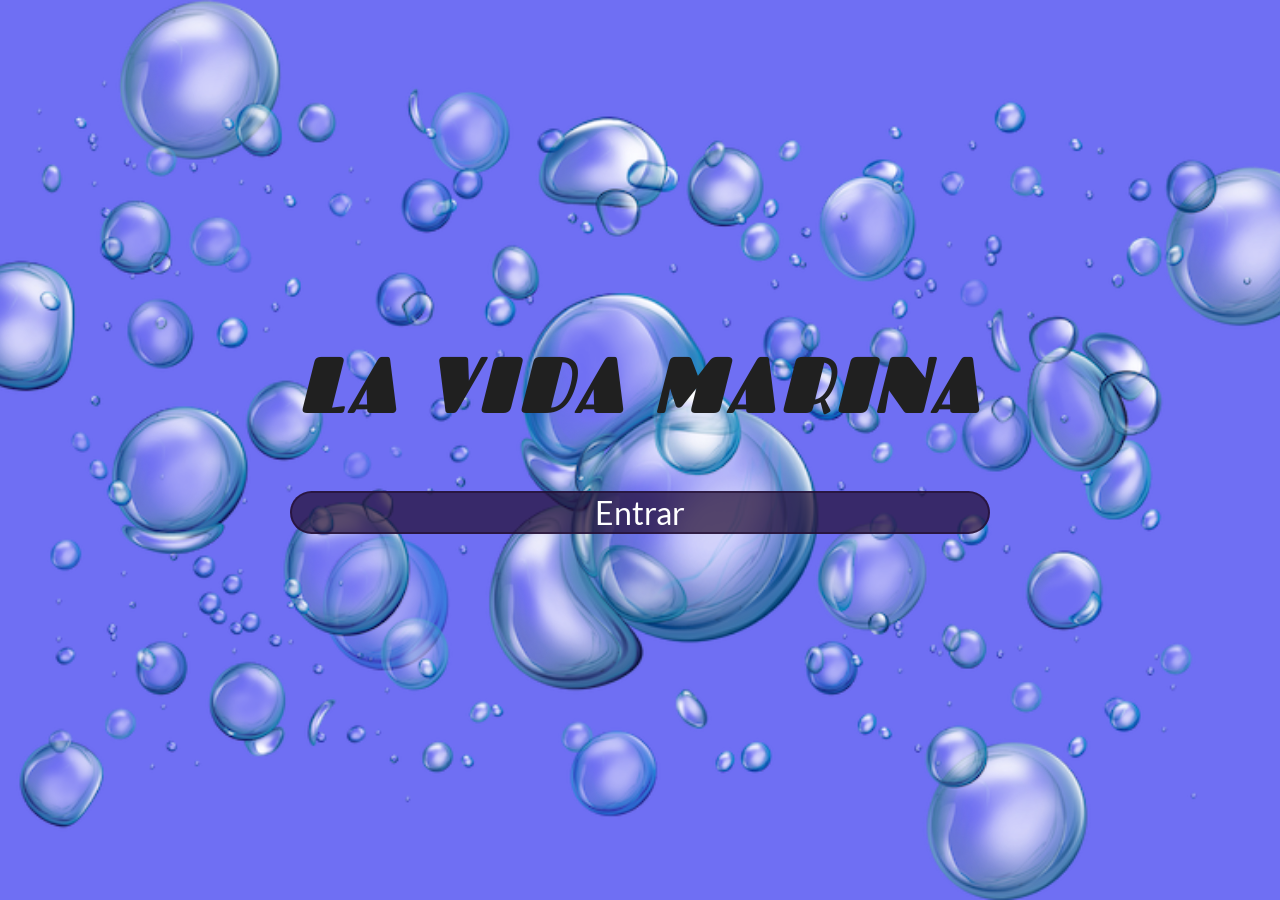
<file: 01.-vida_marina/index.html>
<!DOCTYPE html>
<html lang="en">

<head>
    <meta charset="UTF-8">
    <meta name="viewport" content="width=device-width, initial-scale=1.0">
    <title>VidaMarina</title>
    <!-- CSS -->
    <link rel="stylesheet" href="././css/general.css">
    <link rel="stylesheet" href="././css/index.css">
    <!-- favicon -->
    <link rel="shortcut icon" href="././assets/images/favicon.png" type="image/x-icon">
</head>

<body>
    <div class="container">
        <header class="header-container">LA VIDA MARINA</header>
        <a class="button-container" href="././pages/informacion.html">Entrar</a>
    </div>
</body>

</html>
</file>
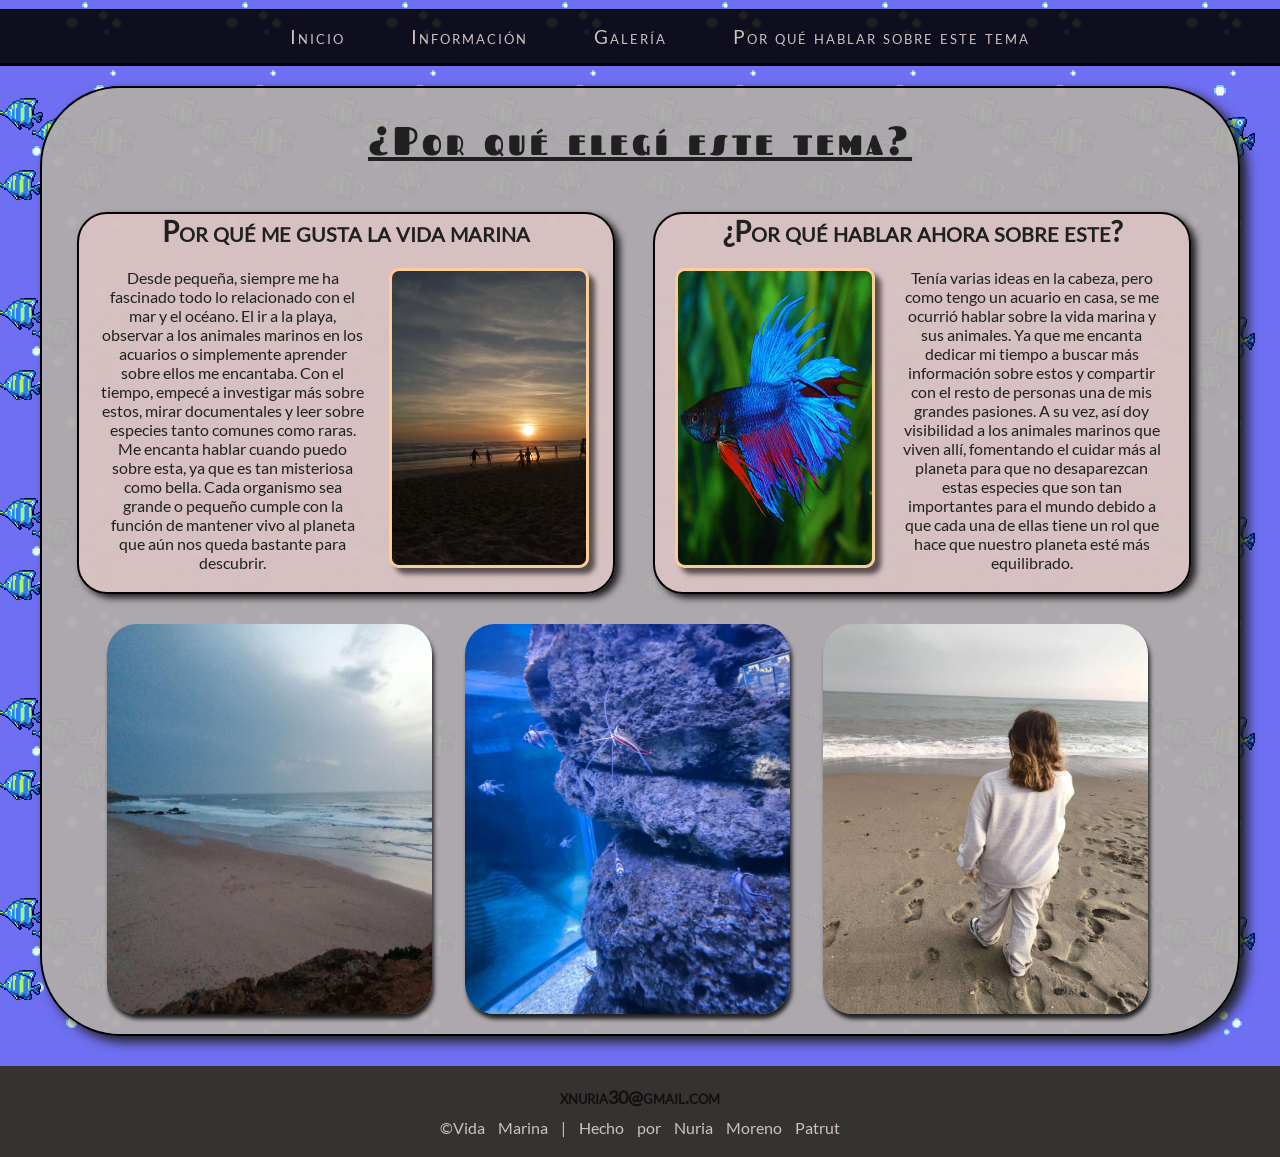
<file: 01.-vida_marina/pages/explicacion-tema.html>
<!DOCTYPE html>
<html lang="en">
  <head>
    <meta charset="UTF-8" />
    <meta name="viewport" content="width=device-width, initial-scale=1.0" />
    <title>VidaMarina</title>
    <!-- CSS -->
    <link rel="stylesheet" href="./../css/general.css" />
    <link rel="stylesheet" href="./../css/explicacion-tema.css" />
    <!-- favicon -->
    <link
      rel="shortcut icon"
      href="./../assets/images/favicon.png"
      type="image/x-icon"
    />
  </head>

  <body>
    <!-- Menu outside the container so it occupies the entire space -->
    <nav class="nav">
      <ul class="nav-menu">
        <li class="nav-item">
          <a class="nav-link" href="./../index.html">Inicio</a>
        </li>
        <li class="nav-item">
          <a class="nav-link" href="./../pages/informacion.html">Información</a>
        </li>
        <li class="nav-item">
          <a class="nav-link" href="./../pages/galeria.html">Galería</a>
        </li>
        <li class="nav-item">
          <a class="nav-link" href="./../pages/explicacion-tema.html"
            >Por qué hablar sobre este tema</a
          >
        </li>
      </ul>
    </nav>
    <!-- Container that holds everything -->
    <div class="principal-container">
      <header class="header">
        <h1 class="header-text">¿Por qué elegí este tema?</h1>
      </header>
      <!-- Main content -->
      <section class="section-text-with-image">
        <!-- FIRST ARTICLE -->
        <article class="articles">
          <h2 class="article-title">Por qué me gusta la vida marina</h2>
          <p class="article-text">
            Desde pequeña, siempre me ha fascinado todo lo relacionado con el
            mar y el océano. El ir a la playa, observar a los animales marinos
            en los acuarios o simplemente aprender sobre ellos me encantaba. Con
            el tiempo, empecé a investigar más sobre estos, mirar documentales y
            leer sobre especies tanto comunes como raras. Me encanta hablar
            cuando puedo sobre esta, ya que es tan misteriosa como bella. Cada
            organismo sea grande o pequeño cumple con la función de mantener
            vivo al planeta que aún nos queda bastante para descubrir.
          </p>
          <a
            target="_blank"
            href="https://www.google.com/maps/place/Praia+do+Guincho/@38.7333897,-9.47502,17z/data=!3m1!4b1!4m6!3m5!1s0xd1ec376ab0a1ff1:0xd29f239944355697!8m2!3d38.7324707!4d-9.4724771!16s%2Fm%2F027m09_?authuser=0&entry=ttu&g_ep=EgoyMDI1MTExNy4wIKXMDSoASAFQAw%3D%3D"
          >
            <img
              class="article-image"
              src="./../assets/images/beach_w_kids.jpg"
              alt="playa-atardecer-niños-jugando-futbol"
            />
          </a>
        </article>
        <!-- SECOND ARTICLE -->
        <article class="articles">
          <h2 class="article-title">¿Por qué hablar ahora sobre este?</h2>
          <img
            class="article-image"
            src="./../assets/images/betta-fish.jpg"
            alt="pez-betta"
          />
          <p class="article-text">
            Tenía varias ideas en la cabeza, pero como tengo un acuario en casa,
            se me ocurrió hablar sobre la vida marina y sus animales. Ya que me
            encanta dedicar mi tiempo a buscar más información sobre estos y
            compartir con el resto de personas una de mis grandes pasiones. A su
            vez, así doy visibilidad a los animales marinos que viven allí,
            fomentando el cuidar más al planeta para que no desaparezcan estas
            especies que son tan importantes para el mundo debido a que cada una
            de ellas tiene un rol que hace que nuestro planeta esté más
            equilibrado.
          </p>
        </article>
        <!-- THIRD ARTICLE -->
        <!-- Different class because its style is different than the other 2 -->
        <article class="third-article">
          <img
            class="third-article-image"
            src="./../assets/images/beach.jpg"
            alt="playa"
          />
          <img
            class="third-article-image"
            src="./../assets/images/marine-animals.jpg"
            alt="animales-pequeños-marinos"
          />
          <img
            class="third-article-image"
            src="./../assets/images/me_at_beach.jpg"
            alt="yo-en-la-playa"
          />
        </article>
      </section>
    </div>
    <!-- END OF THE CONTAINER -->

    <!-- Footer -->
    <footer class="footer">
      <article class="footer-article">
        <a class="footer-link" href="mailto:xnuria30@gmail.com"
          >xnuria30@gmail.com</a
        >
        <p class="footer-text">
          &copy;Vida Marina | Hecho por Nuria Moreno Patrut
        </p>
      </article>
    </footer>
  </body>
</html>
</file>
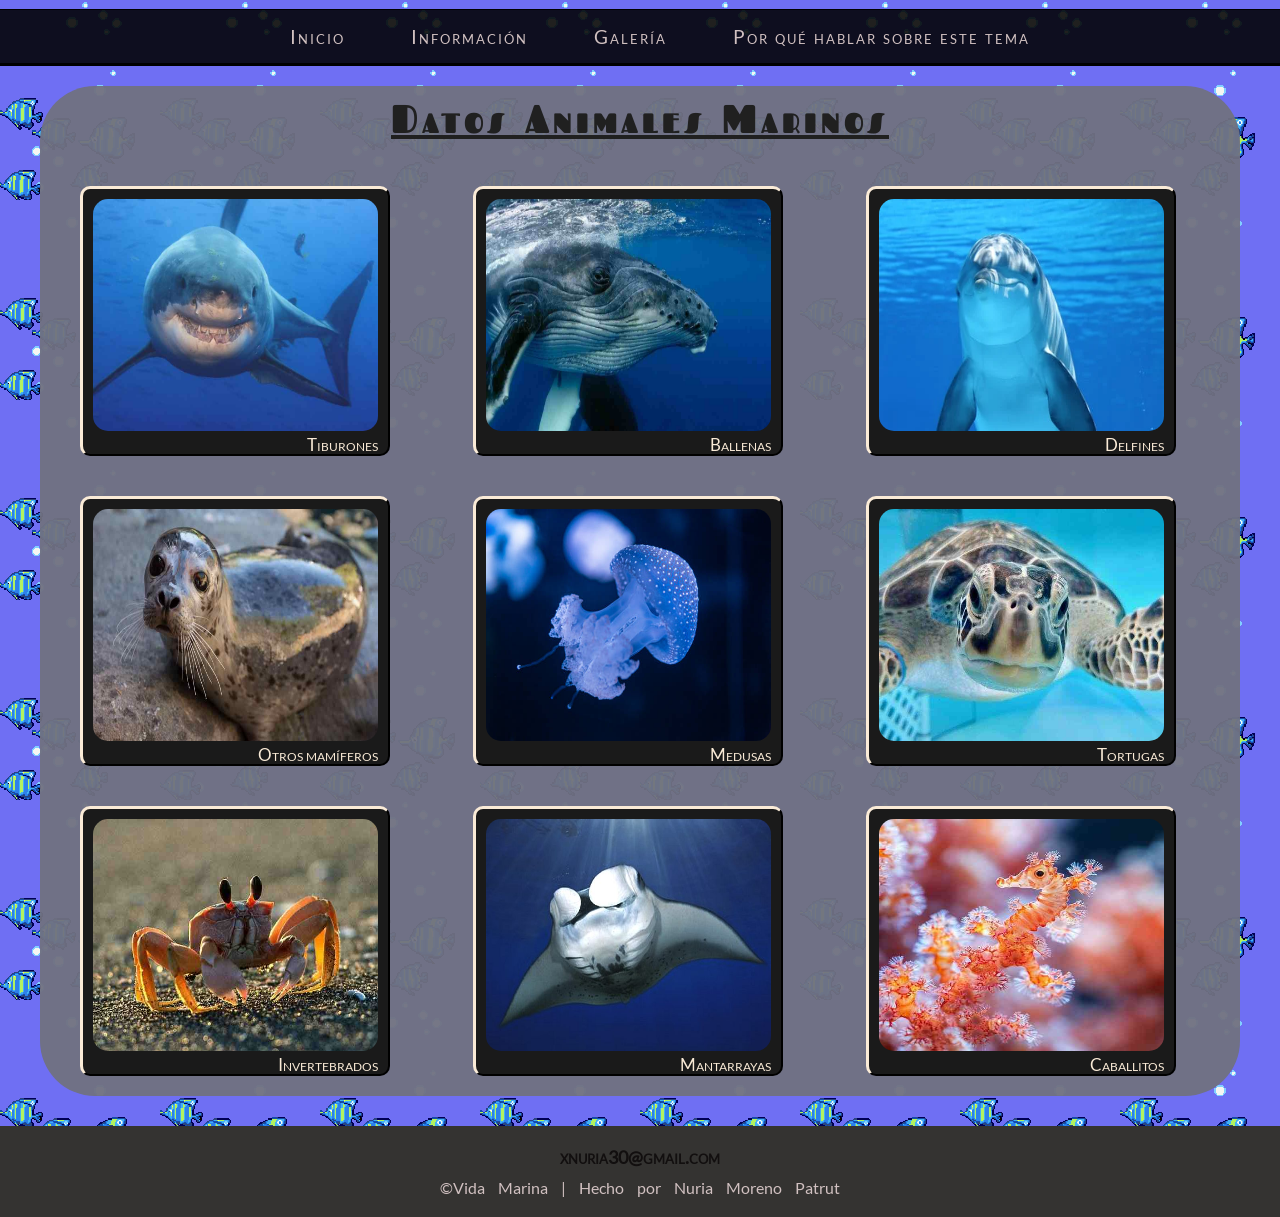
<file: 01.-vida_marina/pages/galeria.html>
<!DOCTYPE html>
<html lang="en">
  <head>
    <meta charset="UTF-8" />
    <meta name="viewport" content="width=device-width, initial-scale=1.0" />
    <title>VidaMarina</title>
    <!-- CSS -->
    <link rel="stylesheet" href="./../css/general.css" />
    <link rel="stylesheet" href="./../css/galeria.css" />
    <!-- favicon -->
    <link
      rel="shortcut icon"
      href="./../assets/images/favicon.png"
      type="image/x-icon"
    />
  </head>

  <body>
    <!-- Menu outside the container so it occupies the entire space -->
    <nav class="nav">
      <ul class="nav-menu">
        <li class="nav-item">
          <a class="nav-link" href="./../index.html">Inicio</a>
        </li>
        <li class="nav-item">
          <a class="nav-link" href="./../pages/informacion.html">Información</a>
        </li>
        <li class="nav-item">
          <a class="nav-link" href="./../pages/galeria.html">Galería</a>
        </li>
        <li class="nav-item">
          <a class="nav-link" href="./../pages/explicacion-tema.html"
            >Por qué hablar sobre este tema</a
          >
        </li>
      </ul>
    </nav>
    <!-- Container that holds everything -->
    <div class="gallery-container">
      <header class="header">
        <h1 class="header-text">Datos Animales Marinos</h1>
      </header>
      <div class="container-text-img">
        <img
          class="image"
          src="./../assets/images/galeria/shark.jpg"
          alt="tiburon"
        />
        <a class="link-img" href="././pages_galeria/tiburones.html"
          >Tiburones</a
        >
      </div>
      <div class="container-text-img">
        <img
          class="image"
          src="./../assets/images/galeria/whale.jpg"
          alt="ballena"
        />
        <a class="link-img" href="./pages_galeria/ballenas.html">Ballenas</a>
      </div>
      <div class="container-text-img">
        <img
          class="image"
          src="./../assets/images/galeria/dolphin.webp"
          alt="delfín"
        />
        <a class="link-img" href="././pages_galeria/delfines.html">Delfines</a>
      </div>
      <div class="container-text-img">
        <img
          class="image"
          src="./../assets/images/galeria/seal.jpg"
          alt="foca"
        />
        <a class="link-img" href="././pages_galeria/otros-mamiferos.html"
          >Otros mamíferos</a
        >
      </div>
      <div class="container-text-img">
        <img
          class="image"
          src="./../assets/images/galeria/jellyfish.jpg"
          alt="medusa"
        />
        <a class="link-img" href="././pages_galeria/medusas.html">Medusas</a>
      </div>
      <div class="container-text-img">
        <img
          class="image"
          src="./../assets/images/galeria/turtle.jpg"
          alt="tortuga"
        />
        <a class="link-img" href="././pages_galeria/tortugas.html">Tortugas</a>
      </div>
      <div class="container-text-img">
        <img
          class="image"
          src="./../assets/images/galeria/crab.jpg"
          alt="invertebrados"
        />
        <a class="link-img" href="././pages_galeria/invertebrados.html"
          >Invertebrados</a
        >
      </div>
      <div class="container-text-img">
        <img
          class="image"
          src="./../assets/images/galeria/manta-ray.jpg"
          alt="manta-raya"
        />
        <a class="link-img" href="././pages_galeria/manta-rayas.html">Mantarrayas</a>
      </div>
      <div class="container-text-img">
        <img
          class="image"
          src="./../assets/images/galeria/seahorse.jpg"
          alt="caballito-de-mar"
        />
        <a class="link-img" href="././pages_galeria/caballitos.html">Caballitos</a>
      </div>
    </div>
    <!-- END OF THE CONTAINER -->

    <!-- Footer -->
    <footer class="footer">
      <article class="footer-article">
        <a class="footer-link" href="mailto:xnuria30@gmail.com"
          >xnuria30@gmail.com</a
        >
        <p class="footer-text">
          &copy;Vida Marina | Hecho por Nuria Moreno Patrut
        </p>
      </article>
    </footer>
  </body>
</html>
</file>
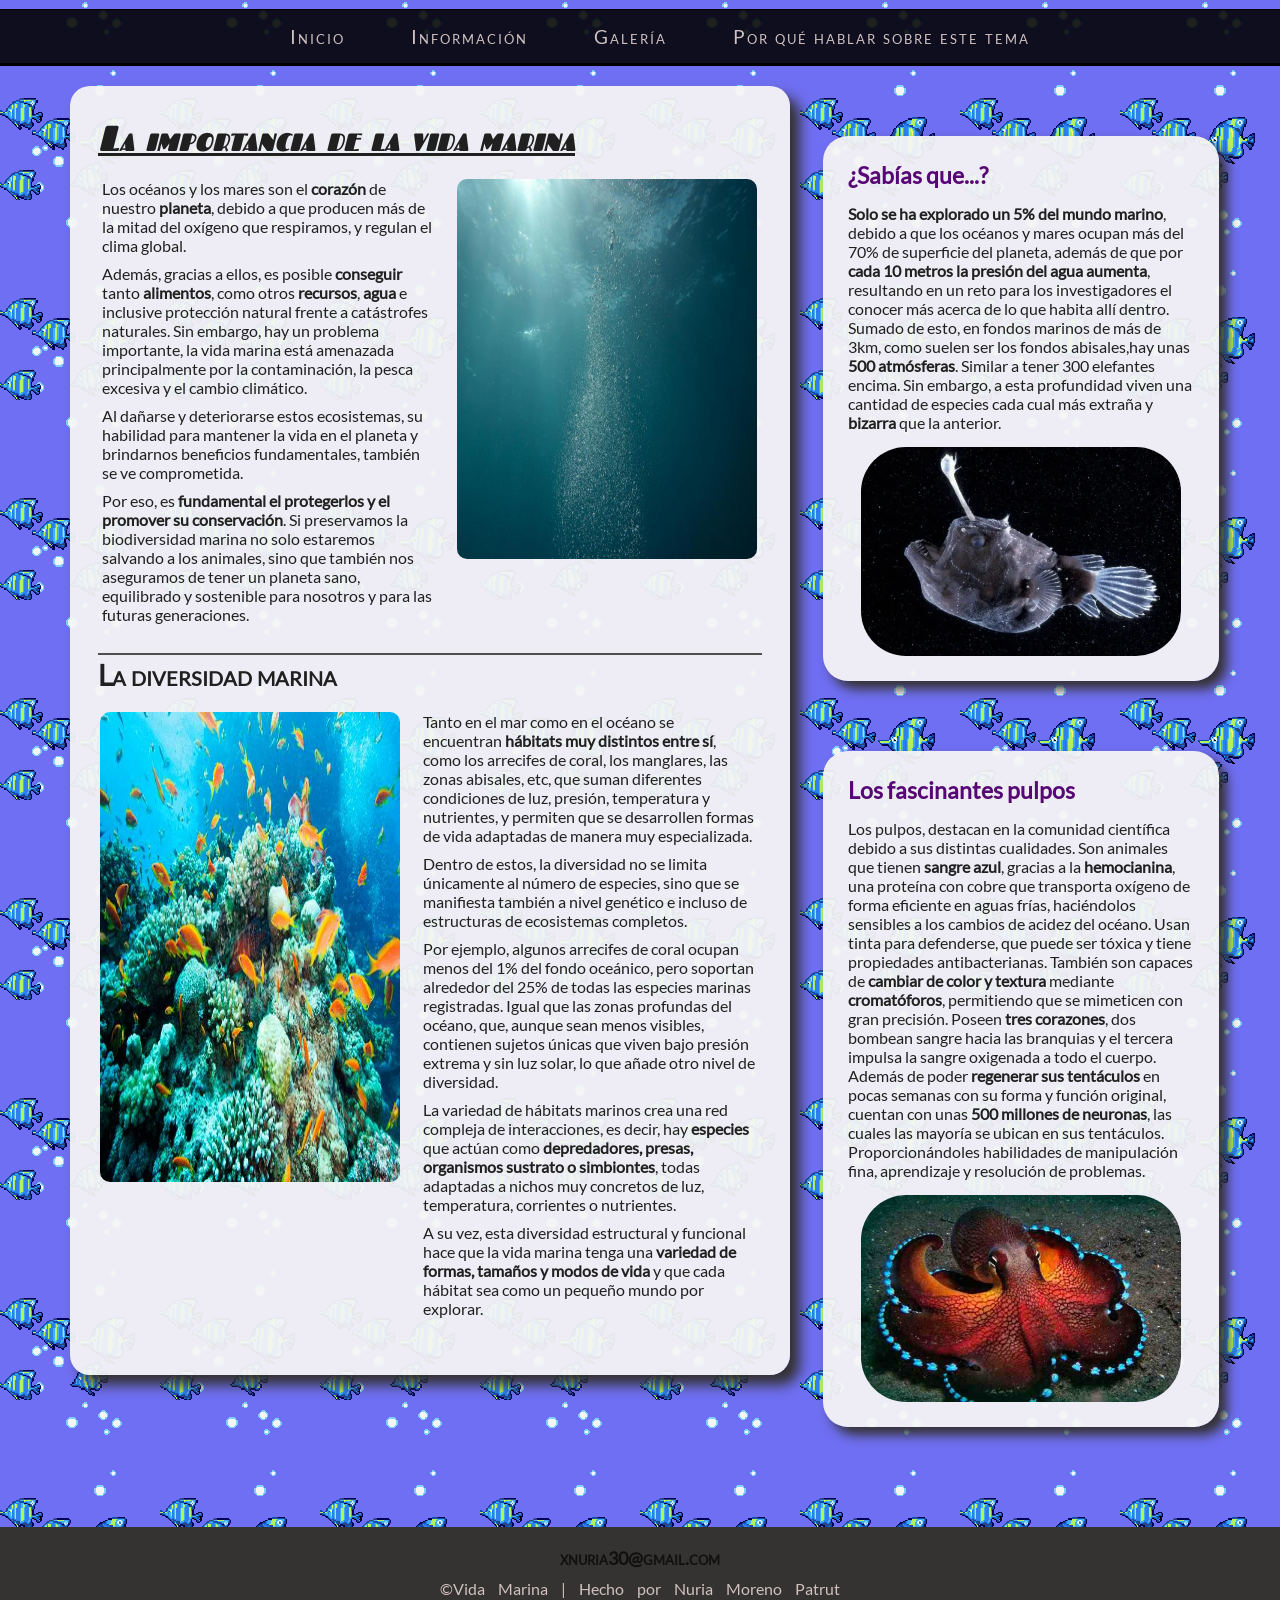
<file: 01.-vida_marina/pages/informacion.html>
<!DOCTYPE html>
<html lang="en">
  <head>
    <meta charset="UTF-8" />
    <meta name="viewport" content="width=device-width, initial-scale=1.0" />
    <title>VidaMarina</title>
    <!-- CSS -->
    <link rel="stylesheet" href="./../css/general.css" />
    <link rel="stylesheet" href="./../css/informacion.css" />
    <!-- favicon -->
    <link
      rel="shortcut icon"
      href="./../assets/images/favicon.png"
      type="image/x-icon"
    />
  </head>

  <body>
    <!-- Menu outside the container so it occupies the entire space -->
    <nav class="nav">
      <ul class="nav-menu">
        <li class="nav-item">
          <a class="nav-link" href="./../index.html">Inicio</a>
        </li>
        <li class="nav-item">
          <a class="nav-link" href="./../pages/informacion.html">Información</a>
        </li>
        <li class="nav-item"><a class="nav-link" href="./../pages/galeria.html">Galería</a></li>
        <li class="nav-item">
          <a class="nav-link" href="./../pages/explicacion-tema.html">Por qué hablar sobre este tema</a>
        </li>
      </ul>
    </nav>
    <!-- Container that holds everything -->
    <div class="information-container">
      <!-- Main container of the page, it's the important one -->
      <main class="main">
        <h1 class="main-title">La importancia de la vida marina</h1>
        <div class="text-container main-text">
          <p class="text-container-p">
            Los océanos y los mares son el <strong>corazón</strong> de nuestro
            <strong>planeta</strong>, debido a que producen más de la mitad del
            oxígeno que respiramos, y regulan el clima global.
          </p>
          <p class="text-container-p">
            Además, gracias a ellos, es posible <strong>conseguir</strong> tanto
            <strong>alimentos</strong>, como otros <strong>recursos</strong>,
            <strong>agua</strong> e inclusive protección natural frente a
            catástrofes naturales. Sin embargo, hay un problema importante, la
            vida marina está amenazada principalmente por la contaminación, la
            pesca excesiva y el cambio climático.
          </p>
          <p class="text-container-p">
            Al dañarse y deteriorarse estos ecosistemas, su habilidad para
            mantener la vida en el planeta y brindarnos beneficios
            fundamentales, también se ve comprometida.
          </p>
          <p class="text-container-p">
            Por eso, es
            <strong>
              fundamental el protegerlos y el promover su conservación</strong
            >. Si preservamos la biodiversidad marina no solo estaremos salvando
            a los animales, sino que también nos aseguramos de tener un planeta
            sano, equilibrado y sostenible para nosotros y para las futuras
            generaciones.
          </p>
        </div>
        <img class="img-text" src="./../assets/images/ocean.jpg" alt="oceano" />

        <h2 class="h2-main">La diversidad marina</h2>
        <img
          class="img-subtext"
          src="./../assets/images/biodiversidad.jpg"
          alt="fondo-marino"
        />
        <div class="text-container main-subtext">
          <p class="text-container-p">
            Tanto en el mar como en el océano se encuentran
            <strong>hábitats muy distintos entre sí</strong>, como los arrecifes
            de coral, los manglares, las zonas abisales, etc, que suman
            diferentes condiciones de luz, presión, temperatura y nutrientes, y
            permiten que se desarrollen formas de vida adaptadas de manera muy
            especializada.
          </p>
          <p class="text-container-p">
            Dentro de estos, la diversidad no se limita únicamente al número de
            especies, sino que se manifiesta también a nivel genético e incluso
            de estructuras de ecosistemas completos.
          </p>
          <p class="text-container-p">
            Por ejemplo, algunos arrecifes de coral ocupan menos del 1% del
            fondo oceánico, pero soportan alrededor del 25% de todas las
            especies marinas registradas. Igual que las zonas profundas del
            océano, que, aunque sean menos visibles, contienen sujetos únicas
            que viven bajo presión extrema y sin luz solar, lo que añade otro
            nivel de diversidad.
          </p>
          <p class="text-container-p">
            La variedad de hábitats marinos crea una red compleja de
            interacciones, es decir, hay <strong>especies</strong> que actúan
            como
            <strong
              >depredadores, presas, organismos sustrato o simbiontes</strong
            >, todas adaptadas a nichos muy concretos de luz, temperatura,
            corrientes o nutrientes.
          </p>

          <p class="text-container-p">
            A su vez, esta diversidad estructural y funcional hace que la vida
            marina tenga una
            <strong>variedad de formas, tamaños y modos de vida</strong> y que
            cada hábitat sea como un pequeño mundo por explorar.
          </p>
        </div>
      </main>

      <!-- Right aside -->
      <aside class="aside">
        <!-- FIRST CONTAINER -->
        <div class="aside-container">
          <p class="aside-title">¿Sabías que...?</p>
          <p>
            <strong>Solo se ha explorado un 5% del mundo marino</strong>, debido
            a que los océanos y mares ocupan más del 70% de superficie del
            planeta, además de que por
            <strong>cada 10 metros la presión del agua aumenta</strong>,
            resultando en un reto para los investigadores el conocer más acerca
            de lo que habita allí dentro. Sumado de esto, en fondos marinos de
            más de 3km, como suelen ser los fondos abisales,hay unas
            <strong> 500 atmósferas</strong>. Similar a tener 300 elefantes
            encima. Sin embargo, a esta profundidad viven una cantidad de
            especies cada cual más extraña y <strong>bizarra</strong> que la
            anterior.
          </p>
          <img
            class="aside-image"
            src="./../assets/images/anglerfish.webp"
            alt="pez-diablo"
          />
        </div>
        <!-- SECOND CONTAINER -->
        <div class="aside-container">
          <p class="aside-title">Los fascinantes pulpos</p>
          <p>
            Los pulpos, destacan en la comunidad científica debido a sus
            distintas cualidades. Son animales que tienen
            <strong>sangre azul</strong>, gracias a la
            <strong>hemocianina</strong>, una proteína con cobre que transporta
            oxígeno de forma eficiente en aguas frías, haciéndolos sensibles a
            los cambios de acidez del océano. Usan tinta para defenderse, que
            puede ser tóxica y tiene propiedades antibacterianas. También son
            capaces de <strong>cambiar de color y textura</strong> mediante
            <strong>cromatóforos</strong>, permitiendo que se mimeticen con gran
            precisión. Poseen <strong>tres corazones</strong>, dos bombean
            sangre hacia las branquias y el tercera impulsa la sangre oxigenada
            a todo el cuerpo. Además de poder
            <strong>regenerar sus tentáculos</strong> en pocas semanas con su
            forma y función original, cuentan con unas
            <strong>500 millones de neuronas</strong>, las cuales las mayoría se
            ubican en sus tentáculos. Proporcionándoles habilidades de
            manipulación fina, aprendizaje y resolución de problemas.
          </p>
          <img class="aside-image" src="./../assets/images/octopus.jpg" alt="pulpo">
        </div>
      </aside>
    </div>
    <!-- END OF THE CONTAINER THAT CONTAINS EVERYTHING -->

    <!-- Footer -->
    <footer class="footer">
      <article class="footer-article">
        <a class="footer-link" href="mailto:xnuria30@gmail.com">xnuria30@gmail.com</a>
        <p class="footer-text">
        &copy;Vida Marina | Hecho por Nuria Moreno Patrut 
      </p>
      </article>
    </footer>
  </body>
</html>
</file>
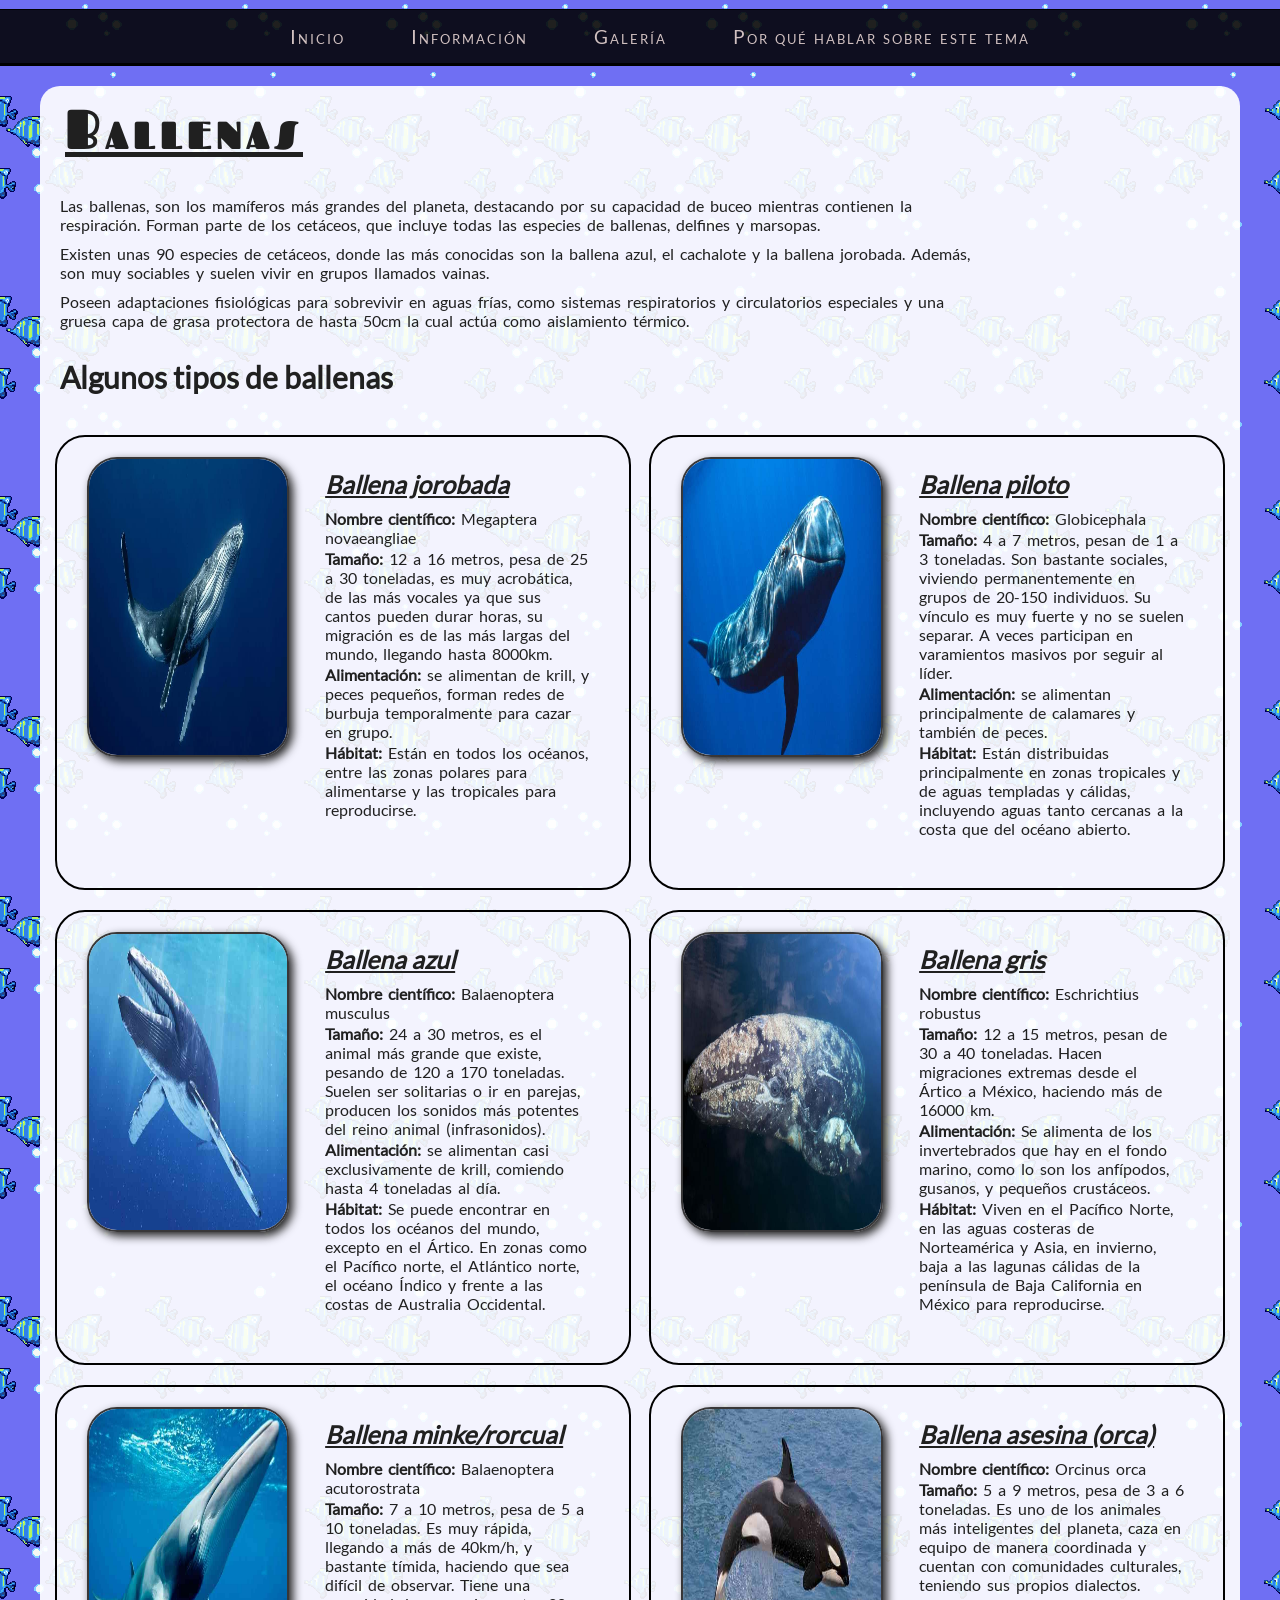
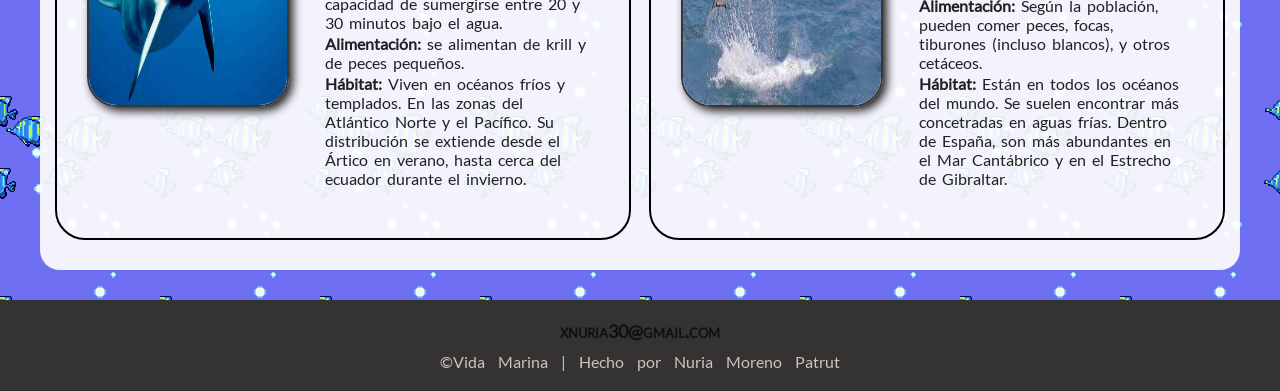
<file: 01.-vida_marina/pages/pages_galeria/ballenas.html>
<!DOCTYPE html>
<html lang="en">
  <head>
    <meta charset="UTF-8" />
    <meta name="viewport" content="width=device-width, initial-scale=1.0" />
    <title>VidaMarina</title>
    <!-- CSS -->
    <link rel="stylesheet" href="./../../css/general.css" />
    <link rel="stylesheet" href="./../../css/css_galeria/animales.css" />
    <!-- favicon -->
    <link
      rel="shortcut icon"
      href="./../../assets/images/favicon.png"
      type="image/x-icon"
    />
  </head>

  <body>
    <!-- Menu outside the container so it occupies the entire space -->
    <nav class="nav">
      <ul class="nav-menu">
        <li class="nav-item">
          <a class="nav-link" href="./../../index.html">Inicio</a>
        </li>
        <li class="nav-item">
          <a class="nav-link" href="./../informacion.html">Información</a>
        </li>
        <li class="nav-item">
          <a class="nav-link" href="./../galeria.html">Galería</a>
        </li>
        <li class="nav-item">
          <a class="nav-link" href="./../explicacion-tema.html"
            >Por qué hablar sobre este tema</a
          >
        </li>
      </ul>
    </nav>
    <!-- Container that holds everything -->
    <div class="animals-container">
      <header class="header">
        <h1 class="header-text">Ballenas</h1>
      </header>
      <main class="main-animales">
        <!-- FIRST ARTICLE -->
        <article class="first-article">
          <p class="main-text">
            Las ballenas, son los mamíferos más grandes del planeta, destacando
            por su capacidad de buceo mientras contienen la respiración. Forman
            parte de los cetáceos, que incluye todas las especies de ballenas,
            delfines y marsopas.
          </p>
          <p class="main-text">
            Existen unas 90 especies de cetáceos, donde las más conocidas son la
            ballena azul, el cachalote y la ballena jorobada. Además, son muy
            sociables y suelen vivir en grupos llamados vainas.
          </p>
          <p class="main-text">
            Poseen adaptaciones fisiológicas para sobrevivir en aguas frías,
            como sistemas respiratorios y circulatorios especiales y una gruesa
            capa de grasa protectora de hasta 50cm la cual actúa como
            aislamiento térmico.
          </p>
        </article>
        <h2 class="h2-main">Algunos tipos de ballenas</h2>
        <!-- SECOND ARTICLE -->
        <article class="article">
          <img
            class="images"
            src="./../../assets/images/galeria/whales/ballena-jorobada.jpg"
            alt="ballena-jorobada"
          />
          <div class="animal-information">
            <p class="article-subtitle">Ballena jorobada</p>
            <p class="article-text">
              <strong>Nombre científico:</strong>
              Megaptera novaeangliae
            </p>
            <p class="article-text">
              <strong>Tamaño:</strong> 12 a 16 metros, pesa de 25 a 30
              toneladas, es muy acrobática, de las más vocales ya que sus cantos
              pueden durar horas, su migración es de las más largas del mundo,
              llegando hasta 8000km.
            </p>
            <p class="article-text">
              <strong>Alimentación:</strong> se alimentan de krill, y peces
              pequeños, forman redes de burbuja temporalmente para cazar en
              grupo.
            </p>
            <p class="article-text">
              <strong>Hábitat:</strong>
              Están en todos los océanos, entre las zonas polares para
              alimentarse y las tropicales para reproducirse.
            </p>
          </div>
        </article>
        <!-- THIRD ARTICLE -->
        <article class="article">
          <img
            class="images"
            src="./../../assets/images/galeria/whales/ballena-piloto.jpg"
            alt="ballena-piloto"
          />
          <div class="animal-information">
            <p class="article-subtitle">Ballena piloto</p>
            <p class="article-text">
              <strong>Nombre científico:</strong>
              Globicephala
            </p>
            <p class="article-text">
              <strong>Tamaño:</strong> 4 a 7 metros, pesan de 1 a 3 toneladas.
              Son bastante sociales, viviendo permanentemente en grupos de
              20-150 individuos. Su vínculo es muy fuerte y no se suelen
              separar. A veces participan en varamientos masivos por seguir al
              líder.
            </p>
            <p class="article-text">
              <strong>Alimentación:</strong> se alimentan principalmente de
              calamares y también de peces.
            </p>
            <p class="article-text">
              <strong>Hábitat:</strong>
              Están distribuidas principalmente en zonas tropicales y de aguas
              templadas y cálidas, incluyendo aguas tanto cercanas a la costa
              que del océano abierto.
            </p>
          </div>
        </article>
        <!-- FOURTH ARTICLE -->
        <article class="article">
          <img
            class="images"
            src="./../../assets/images/galeria/whales/ballena-azul.jpg"
            alt="ballena-azul"
          />
          <div class="animal-information">
            <p class="article-subtitle">Ballena azul</p>
            <p class="article-text">
              <strong>Nombre científico:</strong>
              Balaenoptera musculus
            </p>
            <p class="article-text">
              <strong>Tamaño:</strong> 24 a 30 metros, es el animal más grande
              que existe, pesando de 120 a 170 toneladas. Suelen ser solitarias
              o ir en parejas, producen los sonidos más potentes del reino
              animal (infrasonidos).
            </p>
            <p class="article-text">
              <strong>Alimentación:</strong> se alimentan casi exclusivamente de
              krill, comiendo hasta 4 toneladas al día.
            </p>
            <p class="article-text">
              <strong>Hábitat:</strong>
              Se puede encontrar en todos los océanos del mundo, excepto en el
              Ártico. En zonas como el Pacífico norte, el Atlántico norte, el
              océano Índico y frente a las costas de Australia Occidental.
            </p>
          </div>
        </article>
        <!-- FIFTH ARTICLE -->
        <article class="article">
          <img
            class="images"
            src="./../../assets/images/galeria/whales/ballena-gris.jpg"
            alt="ballena-gris"
          />
          <div class="animal-information">
            <p class="article-subtitle">Ballena gris</p>
            <p class="article-text">
              <strong>Nombre científico:</strong>
              Eschrichtius robustus
            </p>
            <p class="article-text">
              <strong>Tamaño:</strong> 12 a 15 metros, pesan de 30 a 40
              toneladas. Hacen migraciones extremas desde el Ártico a México,
              haciendo más de 16000 km.
            </p>
            <p class="article-text">
              <strong>Alimentación:</strong> Se alimenta de los invertebrados
              que hay en el fondo marino, como lo son los anfípodos, gusanos, y
              pequeños crustáceos.
            </p>
            <p class="article-text">
              <strong>Hábitat:</strong>
              Viven en el Pacífico Norte, en las aguas costeras de Norteamérica
              y Asia, en invierno, baja a las lagunas cálidas de la península de
              Baja California en México para reproducirse.
            </p>
          </div>
        </article>
        <!-- SIXTH ARTICLE -->
        <article class="article">
          <img
            class="images"
            src="./../../assets/images/galeria/whales/ballena-minke.jpg"
            alt="ballena-minke-rorcual"
          />
          <div class="animal-information">
            <p class="article-subtitle">Ballena minke/rorcual</p>
            <p class="article-text">
              <strong>Nombre científico:</strong>
              Balaenoptera acutorostrata
            </p>
            <p class="article-text">
              <strong>Tamaño:</strong> 7 a 10 metros, pesa de 5 a 10 toneladas.
              Es muy rápida, llegando a más de 40km/h, y bastante tímida,
              haciendo que sea difícil de observar. Tiene una capacidad de
              sumergirse entre 20 y 30 minutos bajo el agua.
            </p>
            <p class="article-text">
              <strong>Alimentación:</strong> se alimentan de krill y de peces
              pequeños.
            </p>
            <p class="article-text">
              <strong>Hábitat:</strong>
              Viven en océanos fríos y templados. En las zonas del Atlántico
              Norte y el Pacífico. Su distribución se extiende desde el Ártico
              en verano, hasta cerca del ecuador durante el invierno.
            </p>
          </div>
        </article>
        <!-- SEVENTH ARTICLE -->
        <article class="article">
          <img
            class="images"
            src="./../../assets/images/galeria/whales/ballena-asesina.jpg"
            alt="ballena-asesina-orca"
          />
          <div class="animal-information">
            <p class="article-subtitle">Ballena asesina (orca)</p>
            <p class="article-text">
              <strong>Nombre científico:</strong>
              Orcinus orca
            </p>
            <p class="article-text">
              <strong>Tamaño:</strong> 5 a 9 metros, pesa de 3 a 6 toneladas. Es
              uno de los animales más inteligentes del planeta, caza en equipo
              de manera coordinada y cuentan con comunidades culturales,
              teniendo sus propios dialectos.
            </p>
            <p class="article-text">
              <strong>Alimentación:</strong> Según la población, pueden comer
              peces, focas, tiburones (incluso blancos), y otros cetáceos.
            </p>
            <p class="article-text">
              <strong>Hábitat:</strong>
              Están en todos los océanos del mundo. Se suelen encontrar más
              concetradas en aguas frías. Dentro de España, son más abundantes
              en el Mar Cantábrico y en el Estrecho de Gibraltar.
            </p>
          </div>
        </article>
      </main>
    </div>
    <!-- END OF THE CONTAINER -->

    <!-- Footer -->
    <footer class="footer">
      <article class="footer-article">
        <a class="footer-link" href="mailto:xnuria30@gmail.com"
          >xnuria30@gmail.com</a
        >
        <p class="footer-text">
          &copy;Vida Marina | Hecho por Nuria Moreno Patrut
        </p>
      </article>
    </footer>
  </body>
</html>
</file>
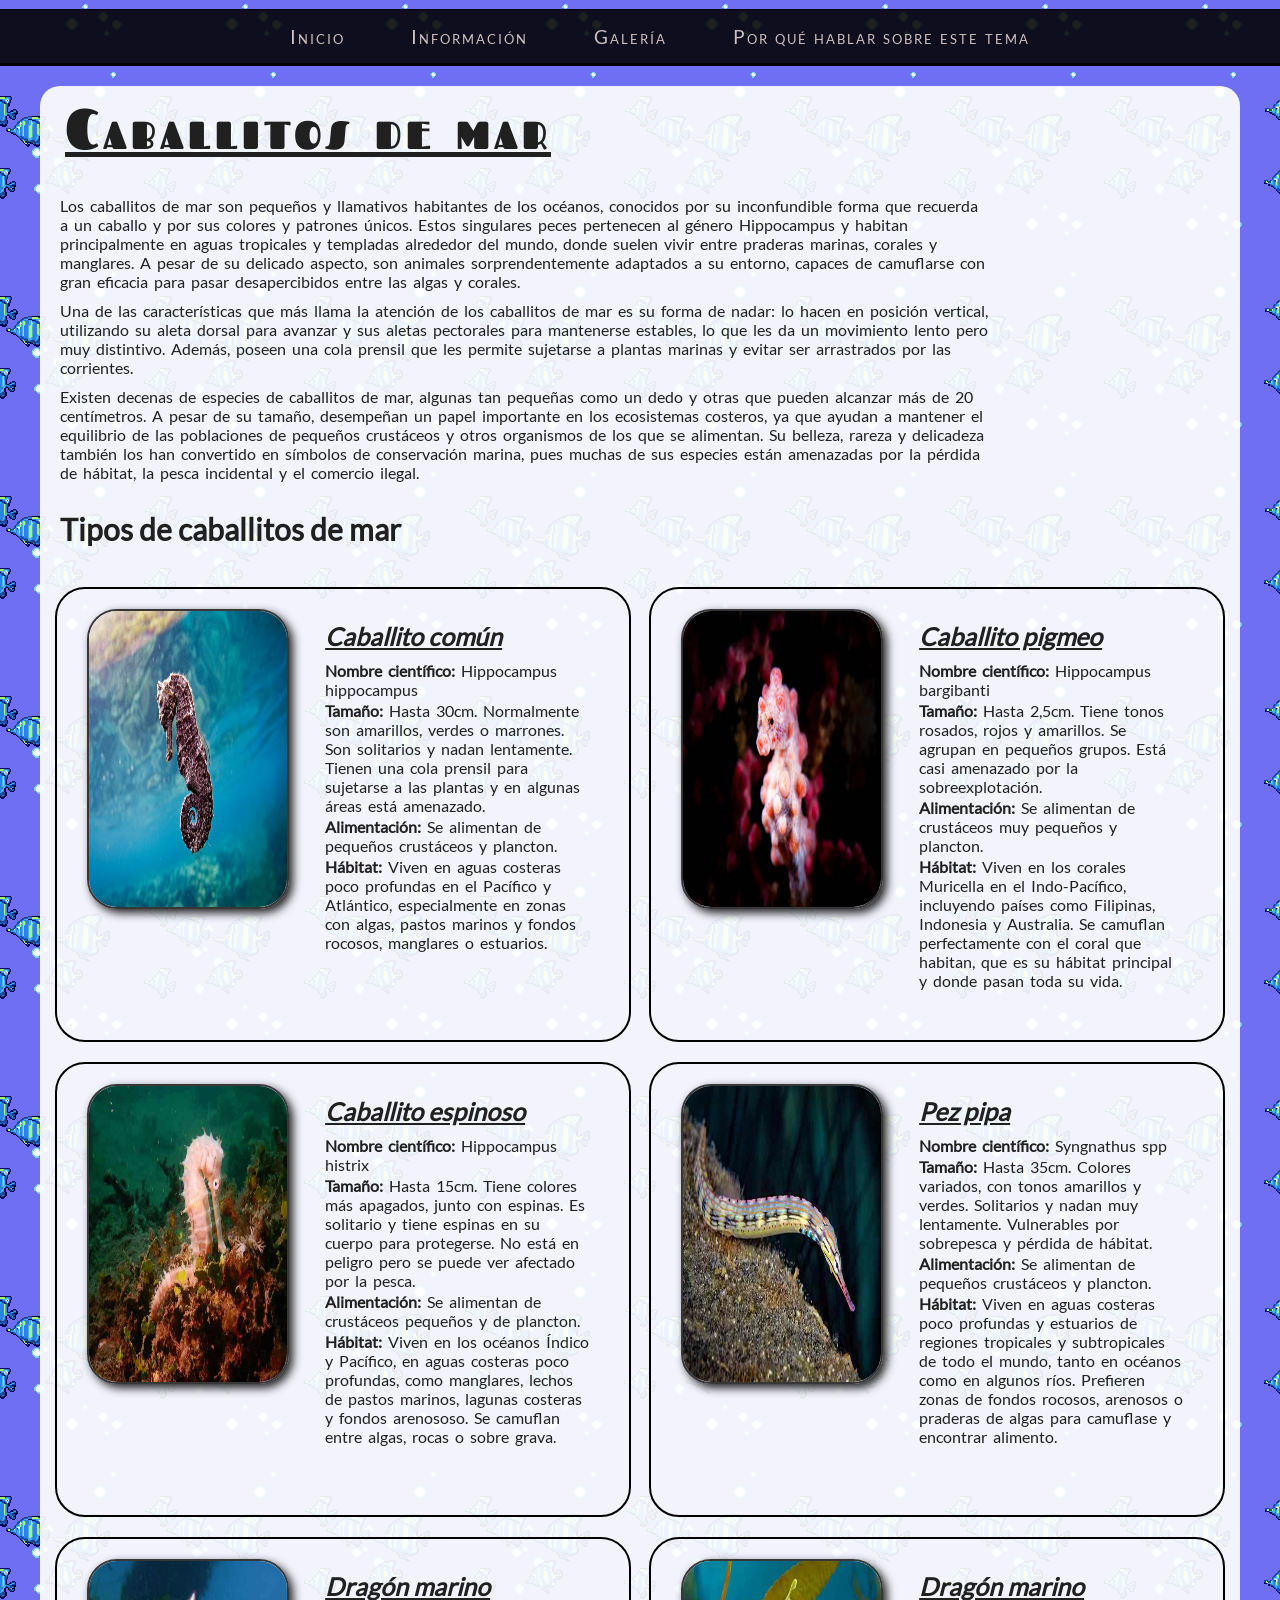
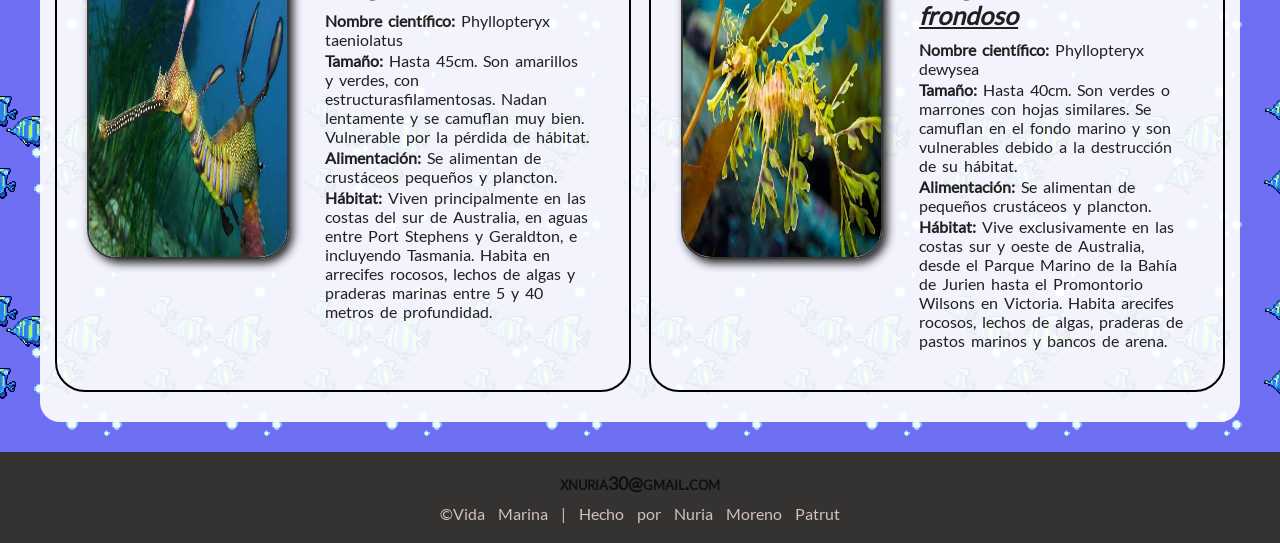
<file: 01.-vida_marina/pages/pages_galeria/caballitos.html>
<!DOCTYPE html>
<html lang="en">
  <head>
    <meta charset="UTF-8" />
    <meta name="viewport" content="width=device-width, initial-scale=1.0" />
    <title>VidaMarina</title>
    <!-- CSS -->
    <link rel="stylesheet" href="./../../css/general.css" />
    <link rel="stylesheet" href="./../../css/css_galeria/animales.css" />
    <!-- favicon -->
    <link
      rel="shortcut icon"
      href="./../../assets/images/favicon.png"
      type="image/x-icon"
    />
  </head>

  <body>
    <!-- Menu outside the container so it occupies the entire space -->
    <nav class="nav">
      <ul class="nav-menu">
        <li class="nav-item">
          <a class="nav-link" href="./../../index.html">Inicio</a>
        </li>
        <li class="nav-item">
          <a class="nav-link" href="./../informacion.html">Información</a>
        </li>
        <li class="nav-item">
          <a class="nav-link" href="./../galeria.html">Galería</a>
        </li>
        <li class="nav-item">
          <a class="nav-link" href="./../explicacion-tema.html"
            >Por qué hablar sobre este tema</a
          >
        </li>
      </ul>
    </nav>
    <!-- Container that holds everything -->
    <div class="animals-container">
      <header class="header">
        <h1 class="header-text">Caballitos de mar</h1>
      </header>
      <main class="main-animales">
        <!-- FIRST ARTICLE -->
        <article class="first-article">
          <p class="main-text">
            Los caballitos de mar son pequeños y llamativos habitantes de los
            océanos, conocidos por su inconfundible forma que recuerda a un
            caballo y por sus colores y patrones únicos. Estos singulares peces
            pertenecen al género Hippocampus y habitan principalmente en aguas
            tropicales y templadas alrededor del mundo, donde suelen vivir entre
            praderas marinas, corales y manglares. A pesar de su delicado
            aspecto, son animales sorprendentemente adaptados a su entorno,
            capaces de camuflarse con gran eficacia para pasar desapercibidos
            entre las algas y corales.
          </p>
          <p class="main-text">
            Una de las características que más llama la atención de los
            caballitos de mar es su forma de nadar: lo hacen en posición
            vertical, utilizando su aleta dorsal para avanzar y sus aletas
            pectorales para mantenerse estables, lo que les da un movimiento
            lento pero muy distintivo. Además, poseen una cola prensil que les
            permite sujetarse a plantas marinas y evitar ser arrastrados por las
            corrientes.
          </p>
          <p class="main-text">
            Existen decenas de especies de caballitos de mar, algunas tan
            pequeñas como un dedo y otras que pueden alcanzar más de 20
            centímetros. A pesar de su tamaño, desempeñan un papel importante en
            los ecosistemas costeros, ya que ayudan a mantener el equilibrio de
            las poblaciones de pequeños crustáceos y otros organismos de los que
            se alimentan. Su belleza, rareza y delicadeza también los han
            convertido en símbolos de conservación marina, pues muchas de sus
            especies están amenazadas por la pérdida de hábitat, la pesca
            incidental y el comercio ilegal.
          </p>
        </article>
        <h2 class="h2-main">Tipos de caballitos de mar</h2>
        <!-- SECOND ARTICLE -->
        <article class="article">
          <img
            class="images"
            src="./../../assets/images/galeria/sea-horses/caballito_comun.jpg"
            alt="caballito-comun"
          />
          <div class="animal-information">
            <p class="article-subtitle">Caballito común</p>
            <p class="article-text">
              <strong>Nombre científico:</strong>
              Hippocampus hippocampus
            </p>
            <p class="article-text">
              <strong>Tamaño:</strong> Hasta 30cm. Normalmente son amarillos,
              verdes o marrones. Son solitarios y nadan lentamente. Tienen una
              cola prensil para sujetarse a las plantas y en algunas áreas está
              amenazado.
            </p>
            <p class="article-text">
              <strong>Alimentación:</strong> Se alimentan de pequeños crustáceos
              y plancton.
            </p>
            <p class="article-text">
              <strong>Hábitat:</strong>
              Viven en aguas costeras poco profundas en el Pacífico y Atlántico,
              especialmente en zonas con algas, pastos marinos y fondos rocosos,
              manglares o estuarios.
            </p>
          </div>
        </article>
        <!-- THIRD ARTICLE -->
        <article class="article">
          <img
            class="images"
            src="./../../assets/images/galeria/sea-horses/caballito_pigmeo.jpg"
            alt="caballito-pigmeo"
          />
          <div class="animal-information">
            <p class="article-subtitle">Caballito pigmeo</p>
            <p class="article-text">
              <strong>Nombre científico:</strong>
              Hippocampus bargibanti
            </p>
            <p class="article-text">
              <strong>Tamaño:</strong> Hasta 2,5cm. Tiene tonos rosados, rojos y
              amarillos. Se agrupan en pequeños grupos. Está casi amenazado por
              la sobreexplotación.
            </p>
            <p class="article-text">
              <strong>Alimentación:</strong> Se alimentan de crustáceos muy
              pequeños y plancton.
            </p>
            <p class="article-text">
              <strong>Hábitat:</strong>
              Viven en los corales Muricella en el Indo-Pacífico, incluyendo
              países como Filipinas, Indonesia y Australia. Se camuflan
              perfectamente con el coral que habitan, que es su hábitat
              principal y donde pasan toda su vida.
            </p>
          </div>
        </article>
        <!-- FOURTH ARTICLE -->
        <article class="article">
          <img
            class="images"
            src="./../../assets/images/galeria/sea-horses/caballito_espinoso.jpg"
            alt="caballito-espinoso"
          />
          <div class="animal-information">
            <p class="article-subtitle">Caballito espinoso</p>
            <p class="article-text">
              <strong>Nombre científico:</strong>
              Hippocampus histrix
            </p>
            <p class="article-text">
              <strong>Tamaño:</strong> Hasta 15cm. Tiene colores más apagados,
              junto con espinas. Es solitario y tiene espinas en su cuerpo para
              protegerse. No está en peligro pero se puede ver afectado por la
              pesca.
            </p>
            <p class="article-text">
              <strong>Alimentación:</strong> Se alimentan de crustáceos pequeños
              y de plancton.
            </p>
            <p class="article-text">
              <strong>Hábitat:</strong>
              Viven en los océanos Índico y Pacífico, en aguas costeras poco
              profundas, como manglares, lechos de pastos marinos, lagunas
              costeras y fondos arenososo. Se camuflan entre algas, rocas o
              sobre grava.
            </p>
          </div>
        </article>
        <!-- FIFTH ARTICLE -->
        <article class="article">
          <img
            class="images"
            src="./../../assets/images/galeria/sea-horses/pez_pipa.jpg"
            alt="pez-pipa"
          />
          <div class="animal-information">
            <p class="article-subtitle">Pez pipa</p>
            <p class="article-text">
              <strong>Nombre científico:</strong>
              Syngnathus spp
            </p>
            <p class="article-text">
              <strong>Tamaño:</strong> Hasta 35cm. Colores variados, con tonos
              amarillos y verdes. Solitarios y nadan muy lentamente. Vulnerables
              por sobrepesca y pérdida de hábitat.
            </p>
            <p class="article-text">
              <strong>Alimentación:</strong> Se alimentan de pequeños crustáceos
              y plancton.
            </p>
            <p class="article-text">
              <strong>Hábitat:</strong>
              Viven en aguas costeras poco profundas y estuarios de regiones
              tropicales y subtropicales de todo el mundo, tanto en océanos como
              en algunos ríos. Prefieren zonas de fondos rocosos, arenosos o
              praderas de algas para camuflase y encontrar alimento.
            </p>
          </div>
        </article>
        <!-- SIXTH ARTICLE -->
        <article class="article">
          <img
            class="images"
            src="./../../assets/images/galeria/sea-horses/dragon_marino.jpg"
            alt="dragon-marino"
          />
          <div class="animal-information">
            <p class="article-subtitle">Dragón marino</p>
            <p class="article-text">
              <strong>Nombre científico:</strong>
              Phyllopteryx taeniolatus
            </p>
            <p class="article-text">
              <strong>Tamaño:</strong> Hasta 45cm. Son amarillos y verdes, con
              estructurasfilamentosas. Nadan lentamente y se camuflan muy bien.
              Vulnerable por la pérdida de hábitat.
            </p>
            <p class="article-text">
              <strong>Alimentación:</strong> Se alimentan de crustáceos pequeños
              y plancton.
            </p>
            <p class="article-text">
              <strong>Hábitat:</strong>
              Viven principalmente en las costas del sur de Australia, en aguas
              entre Port Stephens y Geraldton, e incluyendo Tasmania. Habita en
              arrecifes rocosos, lechos de algas y praderas marinas entre 5 y 40
              metros de profundidad.
            </p>
          </div>
        </article>
        <!-- SEVENTH ARTICLE -->
        <article class="article">
          <img
            class="images"
            src="./../../assets/images/galeria/sea-horses/dragon_marino_frondoso.jpg"
            alt="dragon-marino-frondoso"
          />
          <div class="animal-information">
            <p class="article-subtitle">Dragón marino frondoso</p>
            <p class="article-text">
              <strong>Nombre científico:</strong>
              Phyllopteryx dewysea
            </p>
            <p class="article-text">
              <strong>Tamaño:</strong> Hasta 40cm. Son verdes o marrones con
              hojas similares. Se camuflan en el fondo marino y son vulnerables
              debido a la destrucción de su hábitat.
            </p>
            <p class="article-text">
              <strong>Alimentación:</strong> Se alimentan de pequeños crustáceos
              y plancton.
            </p>
            <p class="article-text">
              <strong>Hábitat:</strong>
              Vive exclusivamente en las costas sur y oeste de Australia, desde
              el Parque Marino de la Bahía de Jurien hasta el Promontorio
              Wilsons en Victoria. Habita arecifes rocosos, lechos de algas,
              praderas de pastos marinos y bancos de arena.
            </p>
          </div>
        </article>
      </main>
    </div>
    <!-- END OF THE CONTAINER -->

    <!-- Footer -->
    <footer class="footer">
      <article class="footer-article">
        <a class="footer-link" href="mailto:xnuria30@gmail.com"
          >xnuria30@gmail.com</a
        >
        <p class="footer-text">
          &copy;Vida Marina | Hecho por Nuria Moreno Patrut
        </p>
      </article>
    </footer>
  </body>
</html>
</file>
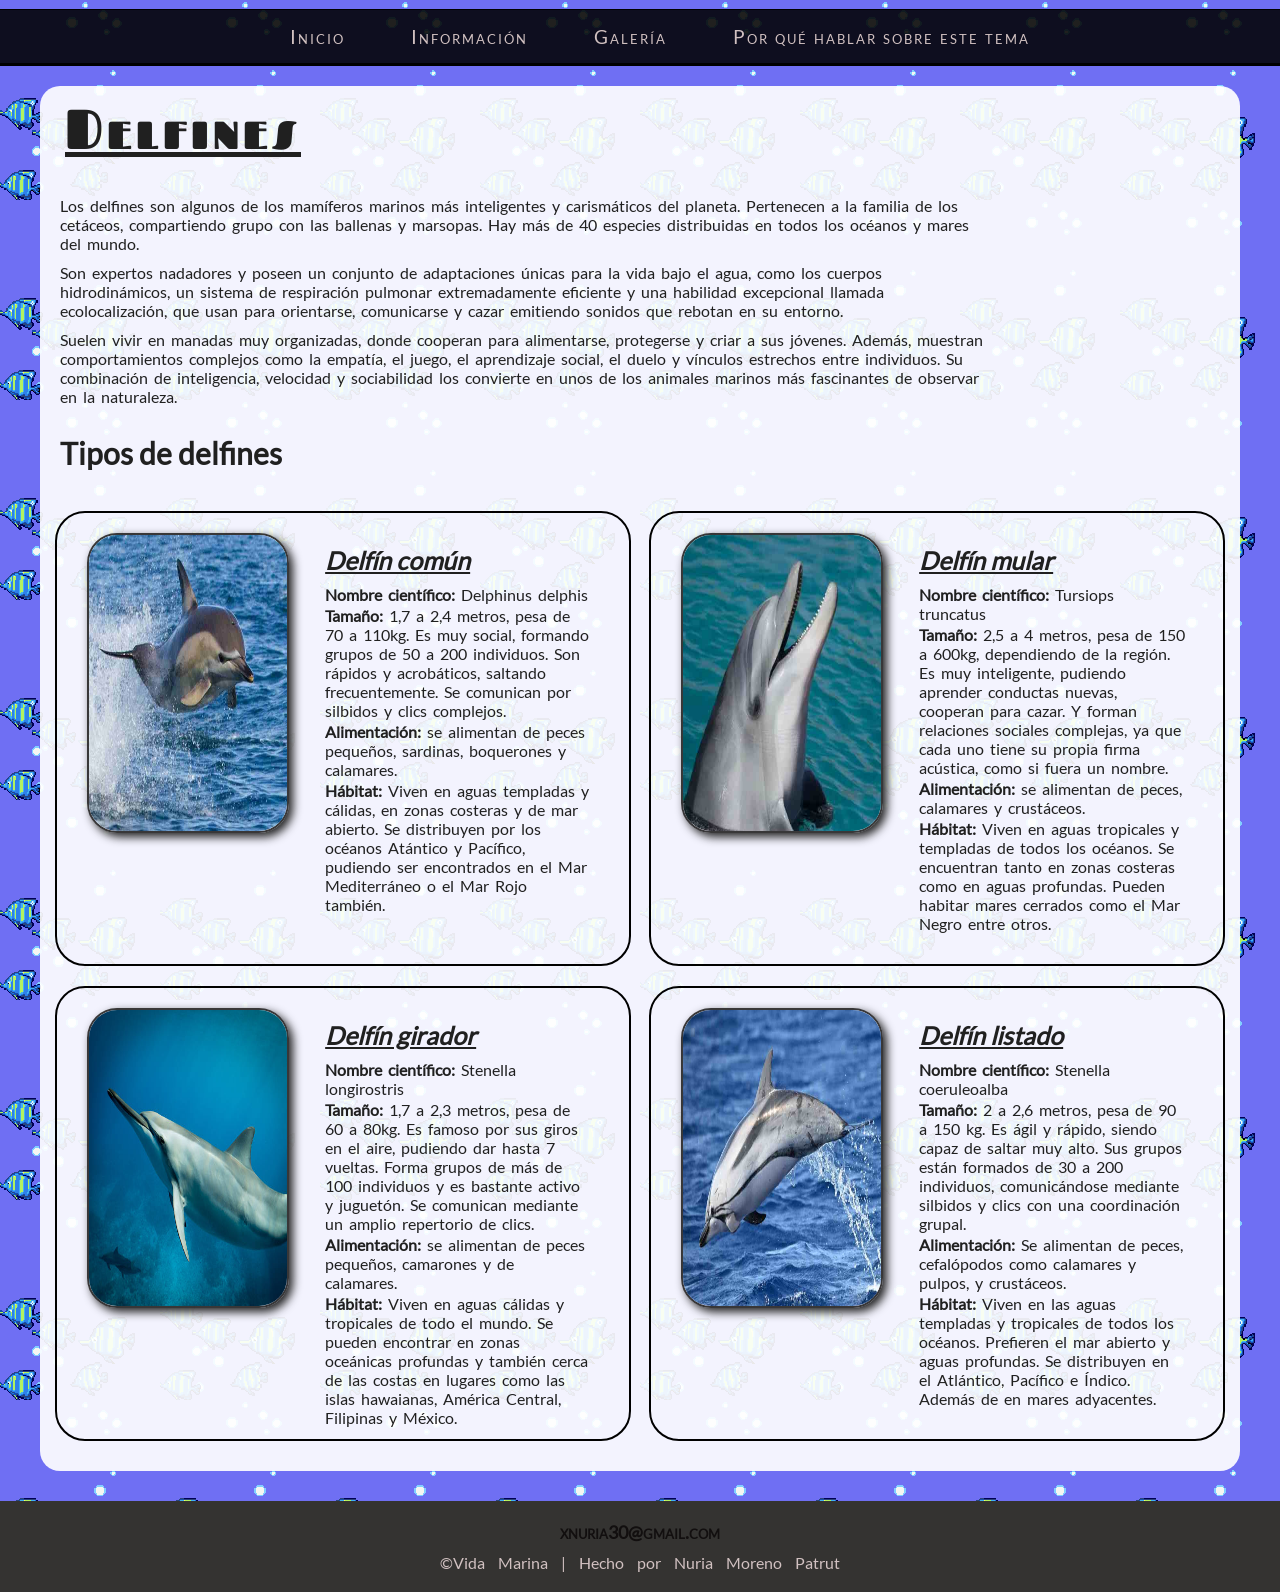
<file: 01.-vida_marina/pages/pages_galeria/delfines.html>
<!DOCTYPE html>
<html lang="en">
  <head>
    <meta charset="UTF-8" />
    <meta name="viewport" content="width=device-width, initial-scale=1.0" />
    <title>VidaMarina</title>
    <!-- CSS -->
    <link rel="stylesheet" href="./../../css/general.css" />
    <link rel="stylesheet" href="./../../css/css_galeria/animales.css" />
    <!-- favicon -->
    <link
      rel="shortcut icon"
      href="./../../assets/images/favicon.png"
      type="image/x-icon"
    />
  </head>

  <body>
    <!-- Menu outside the container so it occupies the entire space -->
    <nav class="nav">
      <ul class="nav-menu">
        <li class="nav-item">
          <a class="nav-link" href="./../../index.html">Inicio</a>
        </li>
        <li class="nav-item">
          <a class="nav-link" href="./../informacion.html">Información</a>
        </li>
        <li class="nav-item">
          <a class="nav-link" href="./../galeria.html">Galería</a>
        </li>
        <li class="nav-item">
          <a class="nav-link" href="./../explicacion-tema.html"
            >Por qué hablar sobre este tema</a
          >
        </li>
      </ul>
    </nav>
    <!-- Container that holds everything -->
    <div class="animals-container">
      <header class="header">
        <h1 class="header-text">Delfines</h1>
      </header>
      <main class="main-animales">
        <!-- FIRST ARTICLE -->
        <article class="first-article">
          <p class="main-text">
            Los delfines son algunos de los mamíferos marinos más inteligentes y
            carismáticos del planeta. Pertenecen a la familia de los cetáceos,
            compartiendo grupo con las ballenas y marsopas. Hay más de 40
            especies distribuidas en todos los océanos y mares del mundo.
          </p>
          <p class="main-text">
            Son expertos nadadores y poseen un conjunto de adaptaciones únicas
            para la vida bajo el agua, como los cuerpos hidrodinámicos, un
            sistema de respiración pulmonar extremadamente eficiente y una
            habilidad excepcional llamada ecolocalización, que usan para
            orientarse, comunicarse y cazar emitiendo sonidos que rebotan en su
            entorno.
          </p>
          <p class="main-text">
            Suelen vivir en manadas muy organizadas, donde cooperan para
            alimentarse, protegerse y criar a sus jóvenes. Además, muestran
            comportamientos complejos como la empatía, el juego, el aprendizaje
            social, el duelo y vínculos estrechos entre individuos. Su
            combinación de inteligencia, velocidad y sociabilidad los convierte
            en unos de los animales marinos más fascinantes de observar en la
            naturaleza.
          </p>
        </article>
        <h2 class="h2-main">Tipos de delfines</h2>
        <!-- SECOND ARTICLE -->
        <article class="article">
          <img
            class="images"
            src="./../../assets/images/galeria/dolphins/delfin-comun.jpg"
            alt="delfin-comun"
          />
          <div class="animal-information">
            <p class="article-subtitle">Delfín común</p>
            <p class="article-text">
              <strong>Nombre científico:</strong>
              Delphinus delphis
            </p>
            <p class="article-text">
              <strong>Tamaño:</strong> 1,7 a 2,4 metros, pesa de 70 a 110kg. Es
              muy social, formando grupos de 50 a 200 individuos. Son rápidos y
              acrobáticos, saltando frecuentemente. Se comunican por silbidos y
              clics complejos.
            </p>
            <p class="article-text">
              <strong>Alimentación:</strong> se alimentan de peces pequeños,
              sardinas, boquerones y calamares.
            </p>
            <p class="article-text">
              <strong>Hábitat:</strong>
              Viven en aguas templadas y cálidas, en zonas costeras y de mar
              abierto. Se distribuyen por los océanos Atántico y Pacífico,
              pudiendo ser encontrados en el Mar Mediterráneo o el Mar Rojo
              también.
            </p>
          </div>
        </article>
        <!-- THIRD ARTICLE -->
        <article class="article">
          <img
            class="images"
            src="./../../assets/images/galeria/dolphins/delfin-mular.jpg"
            alt="delfin-mular"
          />
          <div class="animal-information">
            <p class="article-subtitle">Delfín mular</p>
            <p class="article-text">
              <strong>Nombre científico:</strong>
              Tursiops truncatus
            </p>
            <p class="article-text">
              <strong>Tamaño:</strong> 2,5 a 4 metros, pesa de 150 a 600kg,
              dependiendo de la región. Es muy inteligente, pudiendo aprender
              conductas nuevas, cooperan para cazar. Y forman relaciones
              sociales complejas, ya que cada uno tiene su propia firma
              acústica, como si fuera un nombre.
            </p>
            <p class="article-text">
              <strong>Alimentación:</strong> se alimentan de peces, calamares y
              crustáceos.
            </p>

            <p class="article-text">
              <strong>Hábitat:</strong>
              Viven en aguas tropicales y templadas de todos los océanos. Se
              encuentran tanto en zonas costeras como en aguas profundas. Pueden
              habitar mares cerrados como el Mar Negro entre otros.
            </p>
          </div>
        </article>
        <!-- FOURTH ARTICLE -->
        <article class="article">
          <img
            class="images"
            src="./../../assets/images/galeria/dolphins/delfin-girador.jpg"
            alt="delfin-girador"
          />
          <div class="animal-information">
            <p class="article-subtitle">Delfín girador</p>
            <p class="article-text">
              <strong>Nombre científico:</strong>
              Stenella longirostris
            </p>
            <p class="article-text">
              <strong>Tamaño:</strong> 1,7 a 2,3 metros, pesa de 60 a 80kg. Es
              famoso por sus giros en el aire, pudiendo dar hasta 7 vueltas.
              Forma grupos de más de 100 individuos y es bastante activo y
              juguetón. Se comunican mediante un amplio repertorio de clics.
            </p>
            <p class="article-text">
              <strong>Alimentación:</strong> se alimentan de peces pequeños,
              camarones y de calamares.
            </p>
            <p class="article-text">
              <strong>Hábitat:</strong>
              Viven en aguas cálidas y tropicales de todo el mundo. Se pueden
              encontrar en zonas oceánicas profundas y también cerca de las
              costas en lugares como las islas hawaianas, América Central,
              Filipinas y México.
            </p>
          </div>
        </article>
        <!-- FIFTH ARTICLE -->
        <article class="article">
          <img
            class="images"
            src="./../../assets/images/galeria/dolphins/delfin-listado.jpg"
            alt="delfin-listado"
          />
          <div class="animal-information">
            <p class="article-subtitle">Delfín listado</p>
            <p class="article-text">
              <strong>Nombre científico:</strong>
              Stenella coeruleoalba
            </p>
            <p class="article-text">
              <strong>Tamaño:</strong> 2 a 2,6 metros, pesa de 90 a 150 kg. Es
              ágil y rápido, siendo capaz de saltar muy alto. Sus grupos están
              formados de 30 a 200 individuos, comunicándose mediante silbidos y
              clics con una coordinación grupal.
            </p>
            <p class="article-text">
              <strong>Alimentación:</strong> Se alimentan de peces, cefalópodos
              como calamares y pulpos, y crustáceos.
            </p>

            <p class="article-text">
              <strong>Hábitat:</strong>
              Viven en las aguas templadas y tropicales de todos los océanos.
              Prefieren el mar abierto y aguas profundas. Se distribuyen en el
              Atlántico, Pacífico e Índico. Además de en mares adyacentes.
            </p>
          </div>
        </article>
      </main>
    </div>
    <!-- END OF THE CONTAINER -->

    <!-- Footer -->
    <footer class="footer">
      <article class="footer-article">
        <a class="footer-link" href="mailto:xnuria30@gmail.com"
          >xnuria30@gmail.com</a
        >
        <p class="footer-text">
          &copy;Vida Marina | Hecho por Nuria Moreno Patrut
        </p>
      </article>
    </footer>
  </body>
</html>
</file>
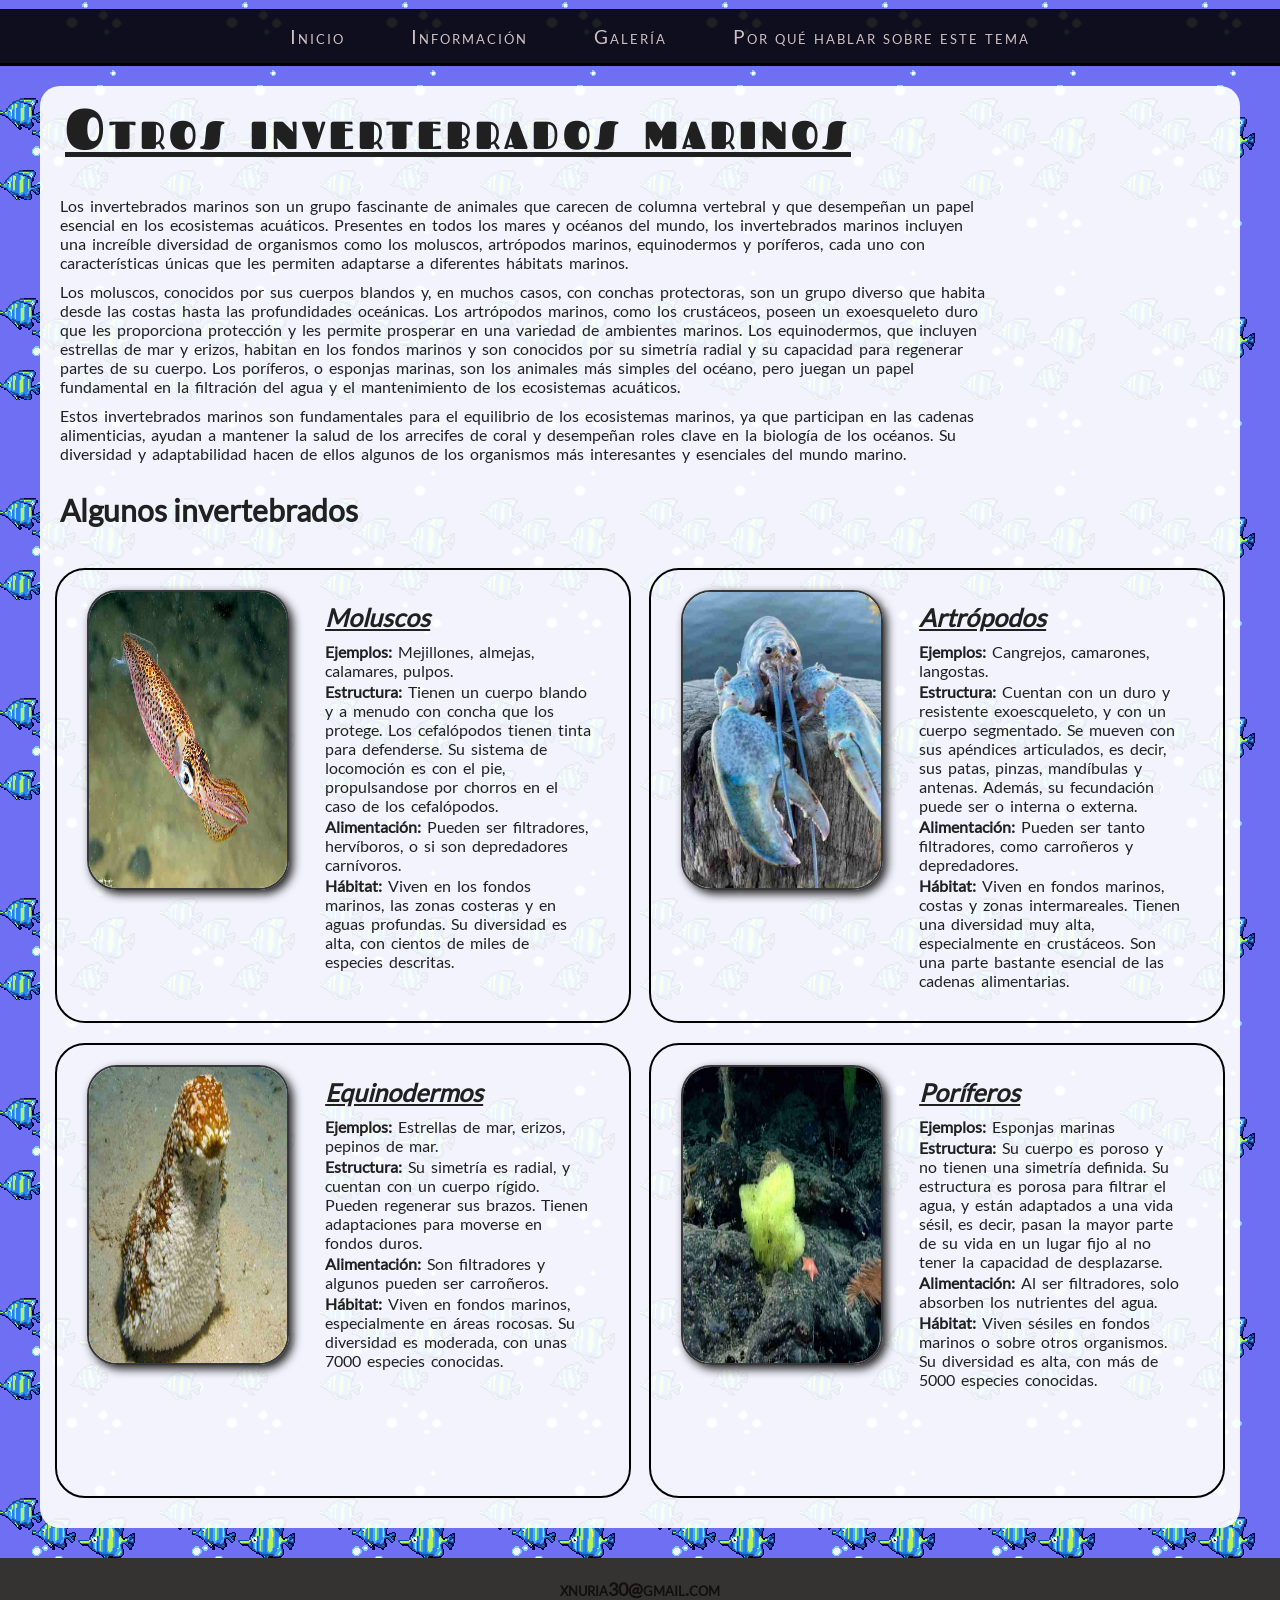
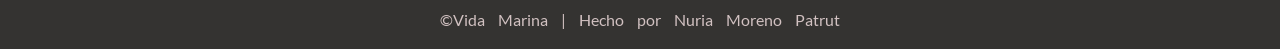
<file: 01.-vida_marina/pages/pages_galeria/invertebrados.html>
<!DOCTYPE html>
<html lang="en">
  <head>
    <meta charset="UTF-8" />
    <meta name="viewport" content="width=device-width, initial-scale=1.0" />
    <title>VidaMarina</title>
    <!-- CSS -->
    <link rel="stylesheet" href="./../../css/general.css" />
    <link rel="stylesheet" href="./../../css/css_galeria/animales.css" />
    <!-- favicon -->
    <link
      rel="shortcut icon"
      href="./../../assets/images/favicon.png"
      type="image/x-icon"
    />
  </head>

  <body>
    <!-- Menu outside the container so it occupies the entire space -->
    <nav class="nav">
      <ul class="nav-menu">
        <li class="nav-item">
          <a class="nav-link" href="./../../index.html">Inicio</a>
        </li>
        <li class="nav-item">
          <a class="nav-link" href="./../informacion.html">Información</a>
        </li>
        <li class="nav-item">
          <a class="nav-link" href="./../galeria.html">Galería</a>
        </li>
        <li class="nav-item">
          <a class="nav-link" href="./../explicacion-tema.html"
            >Por qué hablar sobre este tema</a
          >
        </li>
      </ul>
    </nav>
    <!-- Container that holds everything -->
    <div class="animals-container">
      <header class="header">
        <h1 class="header-text">Otros invertebrados marinos</h1>
      </header>
      <main class="main-animales">
        <!-- FIRST ARTICLE -->
        <article class="first-article">
          <p class="main-text">
            Los invertebrados marinos son un grupo fascinante de animales que
            carecen de columna vertebral y que desempeñan un papel esencial en
            los ecosistemas acuáticos. Presentes en todos los mares y océanos
            del mundo, los invertebrados marinos incluyen una increíble
            diversidad de organismos como los moluscos, artrópodos marinos,
            equinodermos y poríferos, cada uno con características únicas que
            les permiten adaptarse a diferentes hábitats marinos.
          </p>
          <p class="main-text">
            Los moluscos, conocidos por sus cuerpos blandos y, en muchos casos,
            con conchas protectoras, son un grupo diverso que habita desde las
            costas hasta las profundidades oceánicas. Los artrópodos marinos,
            como los crustáceos, poseen un exoesqueleto duro que les proporciona
            protección y les permite prosperar en una variedad de ambientes
            marinos. Los equinodermos, que incluyen estrellas de mar y erizos,
            habitan en los fondos marinos y son conocidos por su simetría radial
            y su capacidad para regenerar partes de su cuerpo. Los poríferos, o
            esponjas marinas, son los animales más simples del océano, pero
            juegan un papel fundamental en la filtración del agua y el
            mantenimiento de los ecosistemas acuáticos.
          </p>
          <p class="main-text">
            Estos invertebrados marinos son fundamentales para el equilibrio de
            los ecosistemas marinos, ya que participan en las cadenas
            alimenticias, ayudan a mantener la salud de los arrecifes de coral y
            desempeñan roles clave en la biología de los océanos. Su diversidad
            y adaptabilidad hacen de ellos algunos de los organismos más
            interesantes y esenciales del mundo marino.
          </p>
        </article>
        <h2 class="h2-main">Algunos invertebrados</h2>
        <!-- SECOND ARTICLE -->
        <article class="article">
          <img
            class="images"
            src="./../../assets/images/galeria/invertebrados/squid.jpg"
            alt="calamar"
          />
          <div class="animal-information">
            <p class="article-subtitle">Moluscos</p>
            <p class="article-text">
              <strong>Ejemplos:</strong>
              Mejillones, almejas, calamares, pulpos.
            </p>
            <p class="article-text">
              <strong>Estructura:</strong> Tienen un cuerpo blando y a menudo
              con concha que los protege. Los cefalópodos tienen tinta para
              defenderse. Su sistema de locomoción es con el pie, propulsandose
              por chorros en el caso de los cefalópodos.
            </p>
            <p class="article-text">
              <strong>Alimentación:</strong> Pueden ser filtradores, hervíboros,
              o si son depredadores carnívoros.
            </p>
            <p class="article-text">
              <strong>Hábitat:</strong>
              Viven en los fondos marinos, las zonas costeras y en aguas
              profundas. Su diversidad es alta, con cientos de miles de especies
              descritas.
            </p>
          </div>
        </article>
        <!-- THIRD ARTICLE -->
        <article class="article">
          <img
            class="images"
            src="./../../assets/images/galeria/invertebrados/blue-lobster.jpg"
            alt="langosta-azul"
          />
          <div class="animal-information">
            <p class="article-subtitle">Artrópodos</p>
            <p class="article-text">
              <strong>Ejemplos:</strong>
              Cangrejos, camarones, langostas.
            </p>
            <p class="article-text">
              <strong>Estructura:</strong> Cuentan con un duro y resistente
              exoescqueleto, y con un cuerpo segmentado. Se mueven con sus
              apéndices articulados, es decir, sus patas, pinzas, mandíbulas y
              antenas. Además, su fecundación puede ser o interna o externa.
            </p>
            <p class="article-text">
              <strong>Alimentación:</strong> Pueden ser tanto filtradores, como
              carroñeros y depredadores.
            </p>

            <p class="article-text">
              <strong>Hábitat:</strong>
              Viven en fondos marinos, costas y zonas intermareales. Tienen una
              diversidad muy alta, especialmente en crustáceos. Son una parte
              bastante esencial de las cadenas alimentarias.
            </p>
          </div>
        </article>
        <!-- FOURTH ARTICLE -->
        <article class="article">
          <img
            class="images"
            src="./../../assets/images/galeria/invertebrados/pepino_mar.jpg"
            alt="pepino-de-mar"
          />
          <div class="animal-information">
            <p class="article-subtitle">Equinodermos</p>
            <p class="article-text">
              <strong>Ejemplos:</strong>
              Estrellas de mar, erizos, pepinos de mar.
            </p>
            <p class="article-text">
              <strong>Estructura:</strong> Su simetría es radial, y cuentan con
              un cuerpo rígido. Pueden regenerar sus brazos. Tienen adaptaciones
              para moverse en fondos duros.
            </p>
            <p class="article-text">
              <strong>Alimentación:</strong> Son filtradores y algunos pueden
              ser carroñeros.
            </p>
            <p class="article-text">
              <strong>Hábitat:</strong>
              Viven en fondos marinos, especialmente en áreas rocosas. Su
              diversidad es moderada, con unas 7000 especies conocidas.
            </p>
          </div>
        </article>
        <!-- FIFTH ARTICLE -->
        <article class="article">
          <img
            class="images"
            src="./../../assets/images/galeria/invertebrados/esponja.jpg"
            alt="esponja-al-lado-de-estrella-de-mar"
          />
          <div class="animal-information">
            <p class="article-subtitle">Poríferos</p>
            <p class="article-text">
              <strong>Ejemplos:</strong>
              Esponjas marinas
            </p>
            <p class="article-text">
              <strong>Estructura:</strong> Su cuerpo es poroso y no tienen una
              simetría definida. Su estructura es porosa para filtrar el agua, y
              están adaptados a una vida sésil, es decir, pasan la mayor parte
              de su vida en un lugar fijo al no tener la capacidad de
              desplazarse.
            </p>
            <p class="article-text">
              <strong>Alimentación:</strong> Al ser filtradores, solo absorben
              los nutrientes del agua.
            </p>

            <p class="article-text">
              <strong>Hábitat:</strong>
              Viven sésiles en fondos marinos o sobre otros organismos. Su
              diversidad es alta, con más de 5000 especies conocidas.
            </p>
          </div>
        </article>
      </main>
    </div>
    <!-- END OF THE CONTAINER -->

    <!-- Footer -->
    <footer class="footer">
      <article class="footer-article">
        <a class="footer-link" href="mailto:xnuria30@gmail.com"
          >xnuria30@gmail.com</a
        >
        <p class="footer-text">
          &copy;Vida Marina | Hecho por Nuria Moreno Patrut
        </p>
      </article>
    </footer>
  </body>
</html>
</file>
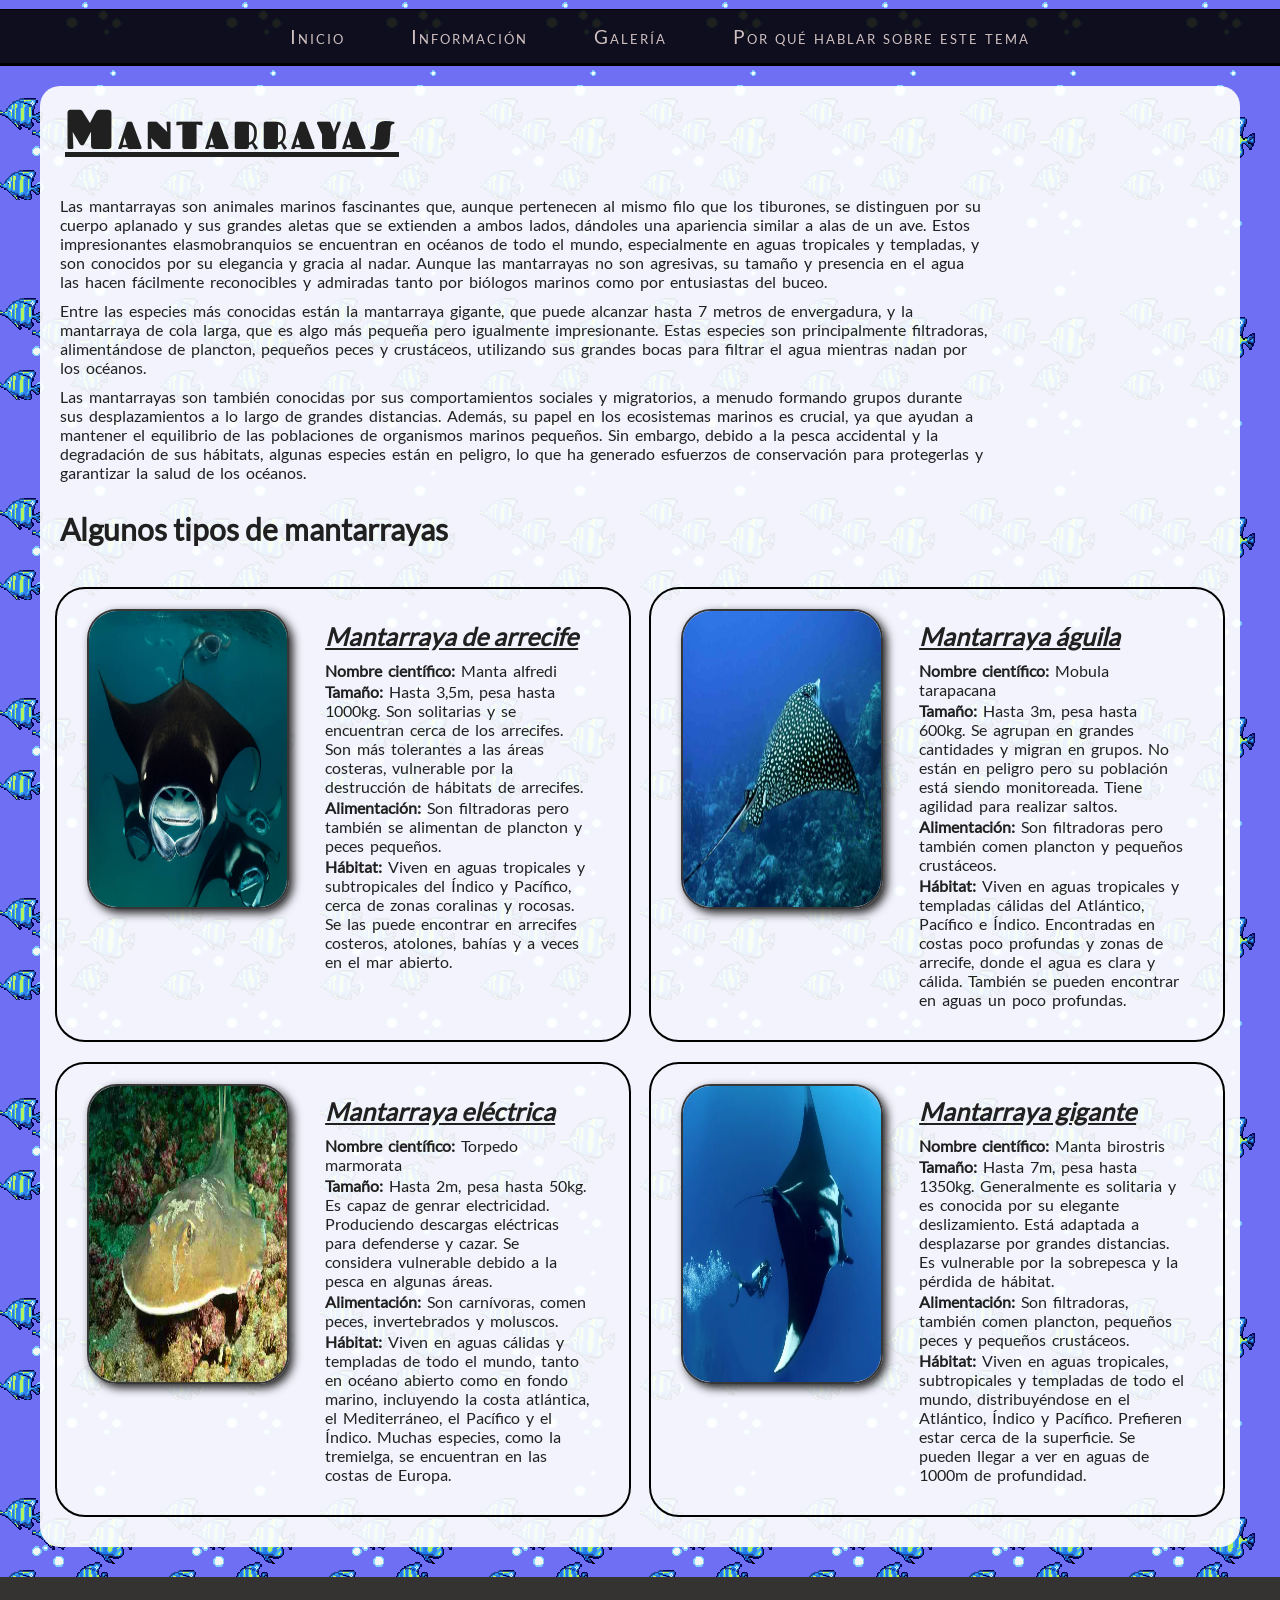
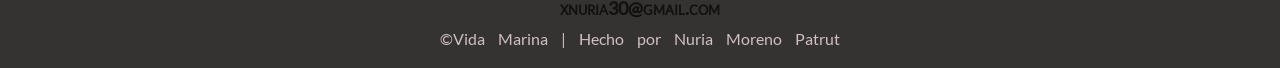
<file: 01.-vida_marina/pages/pages_galeria/manta-rayas.html>
<!DOCTYPE html>
<html lang="en">
  <head>
    <meta charset="UTF-8" />
    <meta name="viewport" content="width=device-width, initial-scale=1.0" />
    <title>VidaMarina</title>
    <!-- CSS -->
    <link rel="stylesheet" href="./../../css/general.css" />
    <link rel="stylesheet" href="./../../css/css_galeria/animales.css" />
    <!-- favicon -->
    <link
      rel="shortcut icon"
      href="./../../assets/images/favicon.png"
      type="image/x-icon"
    />
  </head>

  <body>
    <!-- Menu outside the container so it occupies the entire space -->
    <nav class="nav">
      <ul class="nav-menu">
        <li class="nav-item">
          <a class="nav-link" href="./../../index.html">Inicio</a>
        </li>
        <li class="nav-item">
          <a class="nav-link" href="./../informacion.html">Información</a>
        </li>
        <li class="nav-item">
          <a class="nav-link" href="./../galeria.html">Galería</a>
        </li>
        <li class="nav-item">
          <a class="nav-link" href="./../explicacion-tema.html"
            >Por qué hablar sobre este tema</a
          >
        </li>
      </ul>
    </nav>
    <!-- Container that holds everything -->
    <div class="animals-container">
      <header class="header">
        <h1 class="header-text">Mantarrayas</h1>
      </header>
      <main class="main-animales">
        <!-- FIRST ARTICLE -->
        <article class="first-article">
          <p class="main-text">
            Las mantarrayas son animales marinos fascinantes que, aunque
            pertenecen al mismo filo que los tiburones, se distinguen por su
            cuerpo aplanado y sus grandes aletas que se extienden a ambos lados,
            dándoles una apariencia similar a alas de un ave. Estos
            impresionantes elasmobranquios se encuentran en océanos de todo el
            mundo, especialmente en aguas tropicales y templadas, y son
            conocidos por su elegancia y gracia al nadar. Aunque las mantarrayas
            no son agresivas, su tamaño y presencia en el agua las hacen
            fácilmente reconocibles y admiradas tanto por biólogos marinos como
            por entusiastas del buceo.
          </p>
          <p class="main-text">
            Entre las especies más conocidas están la mantarraya gigante, que
            puede alcanzar hasta 7 metros de envergadura, y la mantarraya de
            cola larga, que es algo más pequeña pero igualmente impresionante.
            Estas especies son principalmente filtradoras, alimentándose de
            plancton, pequeños peces y crustáceos, utilizando sus grandes bocas
            para filtrar el agua mientras nadan por los océanos.
          </p>
          <p class="main-text">
            Las mantarrayas son también conocidas por sus comportamientos
            sociales y migratorios, a menudo formando grupos durante sus
            desplazamientos a lo largo de grandes distancias. Además, su papel
            en los ecosistemas marinos es crucial, ya que ayudan a mantener el
            equilibrio de las poblaciones de organismos marinos pequeños. Sin
            embargo, debido a la pesca accidental y la degradación de sus
            hábitats, algunas especies están en peligro, lo que ha generado
            esfuerzos de conservación para protegerlas y garantizar la salud de
            los océanos.
          </p>
        </article>
        <h2 class="h2-main">Algunos tipos de mantarrayas</h2>
        <!-- SECOND ARTICLE -->
        <article class="article">
          <img
            class="images"
            src="./../../assets/images/galeria/manta-rays/mantarraya_arrecife.jpg"
            alt="mantarraya-arrecife"
          />
          <div class="animal-information">
            <p class="article-subtitle">Mantarraya de arrecife</p>
            <p class="article-text">
              <strong>Nombre científico:</strong>
              Manta alfredi
            </p>
            <p class="article-text">
              <strong>Tamaño:</strong> Hasta 3,5m, pesa hasta 1000kg. Son
              solitarias y se encuentran cerca de los arrecifes. Son más
              tolerantes a las áreas costeras, vulnerable por la destrucción de
              hábitats de arrecifes.
            </p>
            <p class="article-text">
              <strong>Alimentación:</strong> Son filtradoras pero también se
              alimentan de plancton y peces pequeños.
            </p>
            <p class="article-text">
              <strong>Hábitat:</strong>
              Viven en aguas tropicales y subtropicales del Índico y Pacífico,
              cerca de zonas coralinas y rocosas. Se las puede encontrar en
              arrecifes costeros, atolones, bahías y a veces en el mar abierto.
            </p>
          </div>
        </article>
        <!-- THIRD ARTICLE -->
        <article class="article">
          <img
            class="images"
            src="./../../assets/images/galeria/manta-rays/mantarraya_aguila.jpg"
            alt="mantarraya-aguila"
          />
          <div class="animal-information">
            <p class="article-subtitle">Mantarraya águila</p>
            <p class="article-text">
              <strong>Nombre científico:</strong>
              Mobula tarapacana
            </p>
            <p class="article-text">
              <strong>Tamaño:</strong> Hasta 3m, pesa hasta 600kg. Se agrupan en
              grandes cantidades y migran en grupos. No están en peligro pero su
              población está siendo monitoreada. Tiene agilidad para realizar
              saltos.
            </p>
            <p class="article-text">
              <strong>Alimentación:</strong> Son filtradoras pero también comen
              plancton y pequeños crustáceos.
            </p>

            <p class="article-text">
              <strong>Hábitat:</strong>
              Viven en aguas tropicales y templadas cálidas del Atlántico,
              Pacífico e Índico. Encontradas en costas poco profundas y zonas de
              arrecife, donde el agua es clara y cálida. También se pueden
              encontrar en aguas un poco profundas.
            </p>
          </div>
        </article>
        <!-- FOURTH ARTICLE -->
        <article class="article">
          <img
            class="images"
            src="./../../assets/images/galeria/manta-rays/mantarraya_electrica.jpg"
            alt="mantarraya-electrica"
          />
          <div class="animal-information">
            <p class="article-subtitle">Mantarraya eléctrica</p>
            <p class="article-text">
              <strong>Nombre científico:</strong>
              Torpedo marmorata
            </p>
            <p class="article-text">
              <strong>Tamaño:</strong> Hasta 2m, pesa hasta 50kg. Es capaz de
              genrar electricidad. Produciendo descargas eléctricas para
              defenderse y cazar. Se considera vulnerable debido a la pesca en
              algunas áreas.
            </p>
            <p class="article-text">
              <strong>Alimentación:</strong> Son carnívoras, comen peces,
              invertebrados y moluscos.
            </p>
            <p class="article-text">
              <strong>Hábitat:</strong>
              Viven en aguas cálidas y templadas de todo el mundo, tanto en
              océano abierto como en fondo marino, incluyendo la costa
              atlántica, el Mediterráneo, el Pacífico y el Índico. Muchas
              especies, como la tremielga, se encuentran en las costas de
              Europa.
            </p>
          </div>
        </article>
        <!-- FIFTH ARTICLE -->
        <article class="article">
          <img
            class="images"
            src="./../../assets/images/galeria/manta-rays/mantarraya_gigante.jpg"
            alt="mantarraya-gigante-oceanica"
          />
          <div class="animal-information">
            <p class="article-subtitle">Mantarraya gigante</p>
            <p class="article-text">
              <strong>Nombre científico:</strong>
              Manta birostris
            </p>
            <p class="article-text">
              <strong>Tamaño:</strong> Hasta 7m, pesa hasta 1350kg. Generalmente
              es solitaria y es conocida por su elegante deslizamiento. Está
              adaptada a desplazarse por grandes distancias. Es vulnerable por
              la sobrepesca y la pérdida de hábitat.
            </p>
            <p class="article-text">
              <strong>Alimentación:</strong> Son filtradoras, también comen
              plancton, pequeños peces y pequeños crustáceos.
            </p>

            <p class="article-text">
              <strong>Hábitat:</strong>
              Viven en aguas tropicales, subtropicales y templadas de todo el
              mundo, distribuyéndose en el Atlántico, Índico y Pacífico.
              Prefieren estar cerca de la superficie. Se pueden llegar a ver en
              aguas de 1000m de profundidad.
            </p>
          </div>
        </article>
      </main>
    </div>
    <!-- END OF THE CONTAINER -->

    <!-- Footer -->
    <footer class="footer">
      <article class="footer-article">
        <a class="footer-link" href="mailto:xnuria30@gmail.com"
          >xnuria30@gmail.com</a
        >
        <p class="footer-text">
          &copy;Vida Marina | Hecho por Nuria Moreno Patrut
        </p>
      </article>
    </footer>
  </body>
</html>
</file>
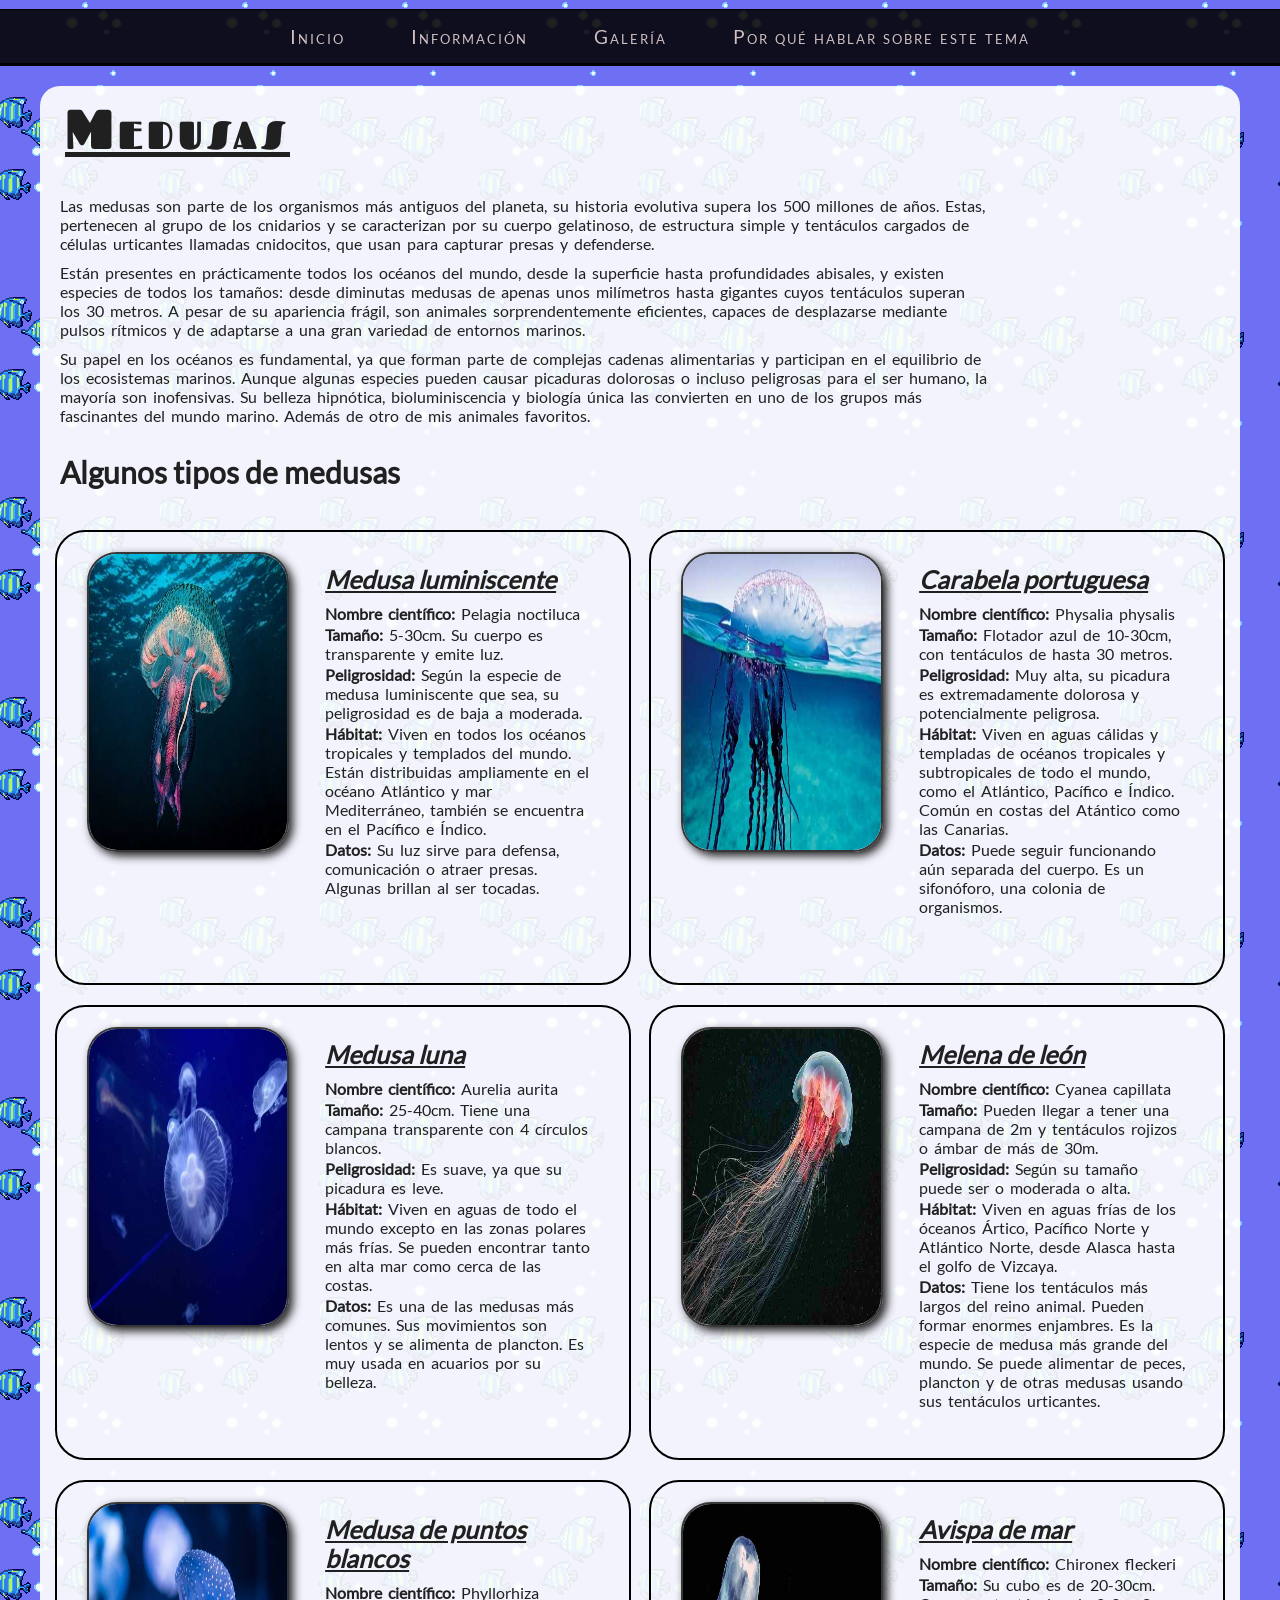
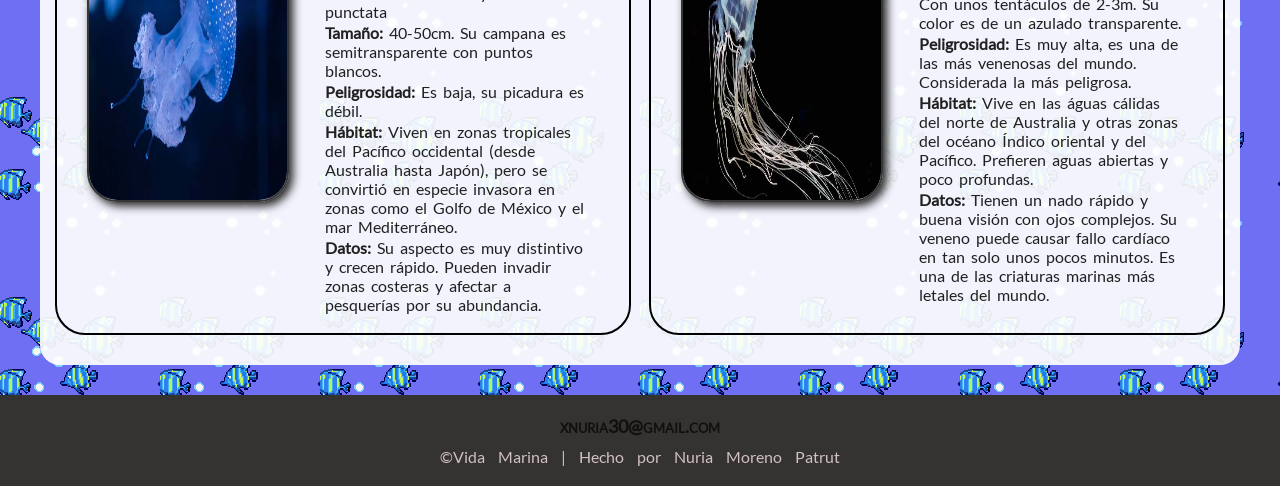
<file: 01.-vida_marina/pages/pages_galeria/medusas.html>
<!DOCTYPE html>
<html lang="en">
  <head>
    <meta charset="UTF-8" />
    <meta name="viewport" content="width=device-width, initial-scale=1.0" />
    <title>VidaMarina</title>
    <!-- CSS -->
    <link rel="stylesheet" href="./../../css/general.css" />
    <link rel="stylesheet" href="./../../css/css_galeria/animales.css" />
    <!-- favicon -->
    <link
      rel="shortcut icon"
      href="./../../assets/images/favicon.png"
      type="image/x-icon"
    />
  </head>

  <body>
    <!-- Menu outside the container so it occupies the entire space -->
    <nav class="nav">
      <ul class="nav-menu">
        <li class="nav-item">
          <a class="nav-link" href="./../../index.html">Inicio</a>
        </li>
        <li class="nav-item">
          <a class="nav-link" href="./../informacion.html">Información</a>
        </li>
        <li class="nav-item">
          <a class="nav-link" href="./../galeria.html">Galería</a>
        </li>
        <li class="nav-item">
          <a class="nav-link" href="./../explicacion-tema.html"
            >Por qué hablar sobre este tema</a
          >
        </li>
      </ul>
    </nav>
    <!-- Container that holds everything -->
    <div class="animals-container">
      <header class="header">
        <h1 class="header-text">Medusas</h1>
      </header>
      <main class="main-animales">
        <!-- FIRST ARTICLE -->
        <article class="first-article">
          <p class="main-text">
            Las medusas son parte de los organismos más antiguos del planeta, su
            historia evolutiva supera los 500 millones de años. Estas,
            pertenecen al grupo de los cnidarios y se caracterizan por su cuerpo
            gelatinoso, de estructura simple y tentáculos cargados de células
            urticantes llamadas cnidocitos, que usan para capturar presas y
            defenderse.
          </p>
          <p class="main-text">
            Están presentes en prácticamente todos los océanos del mundo, desde
            la superficie hasta profundidades abisales, y existen especies de
            todos los tamaños: desde diminutas medusas de apenas unos milímetros
            hasta gigantes cuyos tentáculos superan los 30 metros. A pesar de su
            apariencia frágil, son animales sorprendentemente eficientes,
            capaces de desplazarse mediante pulsos rítmicos y de adaptarse a una
            gran variedad de entornos marinos.
          </p>
          <p class="main-text">
            Su papel en los océanos es fundamental, ya que forman parte de
            complejas cadenas alimentarias y participan en el equilibrio de los
            ecosistemas marinos. Aunque algunas especies pueden causar picaduras
            dolorosas o incluso peligrosas para el ser humano, la mayoría son
            inofensivas. Su belleza hipnótica, bioluminiscencia y biología única
            las convierten en uno de los grupos más fascinantes del mundo
            marino. Además de otro de mis animales favoritos.
          </p>
        </article>
        <h2 class="h2-main">Algunos tipos de medusas</h2>
        <!-- SECOND ARTICLE -->
        <article class="article">
          <img
            class="images"
            src="./../../assets/images/galeria/jellyfishes/medusa_luminiscente.jpg"
            alt="medusa-luminiscente"
          />
          <div class="animal-information">
            <p class="article-subtitle">Medusa luminiscente</p>
            <p class="article-text">
              <strong>Nombre científico:</strong>
              Pelagia noctiluca
            </p>
            <p class="article-text">
              <strong>Tamaño:</strong> 5-30cm. Su cuerpo es transparente y emite
              luz.
            </p>
            <p class="article-text">
              <strong>Peligrosidad:</strong> Según la especie de medusa
              luminiscente que sea, su peligrosidad es de baja a moderada.
            </p>
            <p class="article-text">
              <strong>Hábitat:</strong>
              Viven en todos los océanos tropicales y templados del mundo. Están
              distribuidas ampliamente en el océano Atlántico y mar
              Mediterráneo, también se encuentra en el Pacífico e Índico.
            </p>
            <p class="article-text">
              <strong>Datos:</strong>
              Su luz sirve para defensa, comunicación o atraer presas. Algunas
              brillan al ser tocadas.
            </p>
          </div>
        </article>
        <!-- THIRD ARTICLE -->
        <article class="article">
          <img
            class="images"
            src="./../../assets/images/galeria/jellyfishes/carabela_portuguesa.jpg"
            alt="carabela-portuguesa"
          />
          <div class="animal-information">
            <p class="article-subtitle">Carabela portuguesa</p>
            <p class="article-text">
              <strong>Nombre científico:</strong>
              Physalia physalis
            </p>
            <p class="article-text">
              <strong>Tamaño:</strong> Flotador azul de 10-30cm, con tentáculos
              de hasta 30 metros.
            </p>
            <p class="article-text">
              <strong>Peligrosidad:</strong> Muy alta, su picadura es
              extremadamente dolorosa y potencialmente peligrosa.
            </p>
            <p class="article-text">
              <strong>Hábitat:</strong>
              Viven en aguas cálidas y templadas de océanos tropicales y
              subtropicales de todo el mundo, como el Atlántico, Pacífico e
              Índico. Común en costas del Atántico como las Canarias.
            </p>
            <p class="article-text">
              <strong>Datos:</strong> Puede seguir funcionando aún separada del
              cuerpo. Es un sifonóforo, una colonia de organismos.
            </p>
          </div>
        </article>
        <!-- FOURTH ARTICLE -->
        <article class="article">
          <img
            class="images"
            src="./../../assets/images/galeria/jellyfishes/medusa_luna.jpg"
            alt="medusa-luna"
          />
          <div class="animal-information">
            <p class="article-subtitle">Medusa luna</p>
            <p class="article-text">
              <strong>Nombre científico:</strong>
              Aurelia aurita
            </p>
            <p class="article-text">
              <strong>Tamaño:</strong> 25-40cm. Tiene una campana transparente
              con 4 círculos blancos.
            </p>
            <p class="article-text">
              <strong>Peligrosidad:</strong> Es suave, ya que su picadura es
              leve.
            </p>
            <p class="article-text">
              <strong>Hábitat:</strong>
              Viven en aguas de todo el mundo excepto en las zonas polares más
              frías. Se pueden encontrar tanto en alta mar como cerca de las
              costas.
            </p>
            <p class="article-text">
              <strong>Datos:</strong>
              Es una de las medusas más comunes. Sus movimientos son lentos y se
              alimenta de plancton. Es muy usada en acuarios por su belleza.
            </p>
          </div>
        </article>
        <!-- FIFTH ARTICLE -->
        <article class="article">
          <img
            class="images"
            src="./../../assets/images/galeria/jellyfishes/melena_leon.jpg"
            alt="melena-de-leon"
          />
          <div class="animal-information">
            <p class="article-subtitle">Melena de león</p>
            <p class="article-text">
              <strong>Nombre científico:</strong>
              Cyanea capillata
            </p>
            <p class="article-text">
              <strong>Tamaño:</strong> Pueden llegar a tener una campana de 2m y
              tentáculos rojizos o ámbar de más de 30m.
            </p>
            <p class="article-text">
              <strong>Peligrosidad:</strong> Según su tamaño puede ser o
              moderada o alta.
            </p>
            <p class="article-text">
              <strong>Hábitat:</strong>
              Viven en aguas frías de los óceanos Ártico, Pacífico Norte y
              Atlántico Norte, desde Alasca hasta el golfo de Vizcaya.
            </p>
            <p class="article-text">
              <strong>Datos:</strong>
              Tiene los tentáculos más largos del reino animal. Pueden formar
              enormes enjambres. Es la especie de medusa más grande del mundo.
              Se puede alimentar de peces, plancton y de otras medusas usando
              sus tentáculos urticantes.
            </p>
          </div>
        </article>
        <!-- SIXTH ARTICLE -->
        <article class="article">
          <img
            class="images"
            src="./../../assets/images/galeria/jellyfishes/medusa_puntos_blancos.jpg"
            alt="medusa-puntos-blancos"
          />
          <div class="animal-information">
            <p class="article-subtitle">Medusa de puntos blancos</p>
            <p class="article-text">
              <strong>Nombre científico:</strong>
              Phyllorhiza punctata
            </p>
            <p class="article-text">
              <strong>Tamaño:</strong> 40-50cm. Su campana es semitransparente
              con puntos blancos.
            </p>
            <p class="article-text">
              <strong>Peligrosidad:</strong> Es baja, su picadura es débil.
            </p>
            <p class="article-text">
              <strong>Hábitat:</strong>
              Viven en zonas tropicales del Pacífico occidental (desde Australia
              hasta Japón), pero se convirtió en especie invasora en zonas como
              el Golfo de México y el mar Mediterráneo.
            </p>
            <p class="article-text">
              <strong>Datos:</strong>
              Su aspecto es muy distintivo y crecen rápido. Pueden invadir zonas
              costeras y afectar a pesquerías por su abundancia.
            </p>
          </div>
        </article>
        <!-- SEVENTH ARTICLE -->
        <article class="article">
          <img
            class="images"
            src="./../../assets/images/galeria/jellyfishes/avispa_mar.jpg"
            alt="avispa-de-mar"
          />
          <div class="animal-information">
            <p class="article-subtitle">Avispa de mar</p>
            <p class="article-text">
              <strong>Nombre científico:</strong>
              Chironex fleckeri
            </p>
            <p class="article-text">
              <strong>Tamaño:</strong> Su cubo es de 20-30cm. Con unos
              tentáculos de 2-3m. Su color es de un azulado transparente.
            </p>
            <p class="article-text">
              <strong>Peligrosidad:</strong> Es muy alta, es una de las más
              venenosas del mundo. Considerada la más peligrosa.
            </p>
            <p class="article-text">
              <strong>Hábitat:</strong>
              Vive en las águas cálidas del norte de Australia y otras zonas del
              océano Índico oriental y del Pacífico. Prefieren aguas abiertas y
              poco profundas.
            </p>
            <p class="article-text">
              <strong>Datos:</strong>
              Tienen un nado rápido y buena visión con ojos complejos. Su veneno
              puede causar fallo cardíaco en tan solo unos pocos minutos. Es una
              de las criaturas marinas más letales del mundo.
            </p>
          </div>
        </article>
      </main>
    </div>
    <!-- END OF THE CONTAINER -->

    <!-- Footer -->
    <footer class="footer">
      <article class="footer-article">
        <a class="footer-link" href="mailto:xnuria30@gmail.com"
          >xnuria30@gmail.com</a
        >
        <p class="footer-text">
          &copy;Vida Marina | Hecho por Nuria Moreno Patrut
        </p>
      </article>
    </footer>
  </body>
</html>
</file>
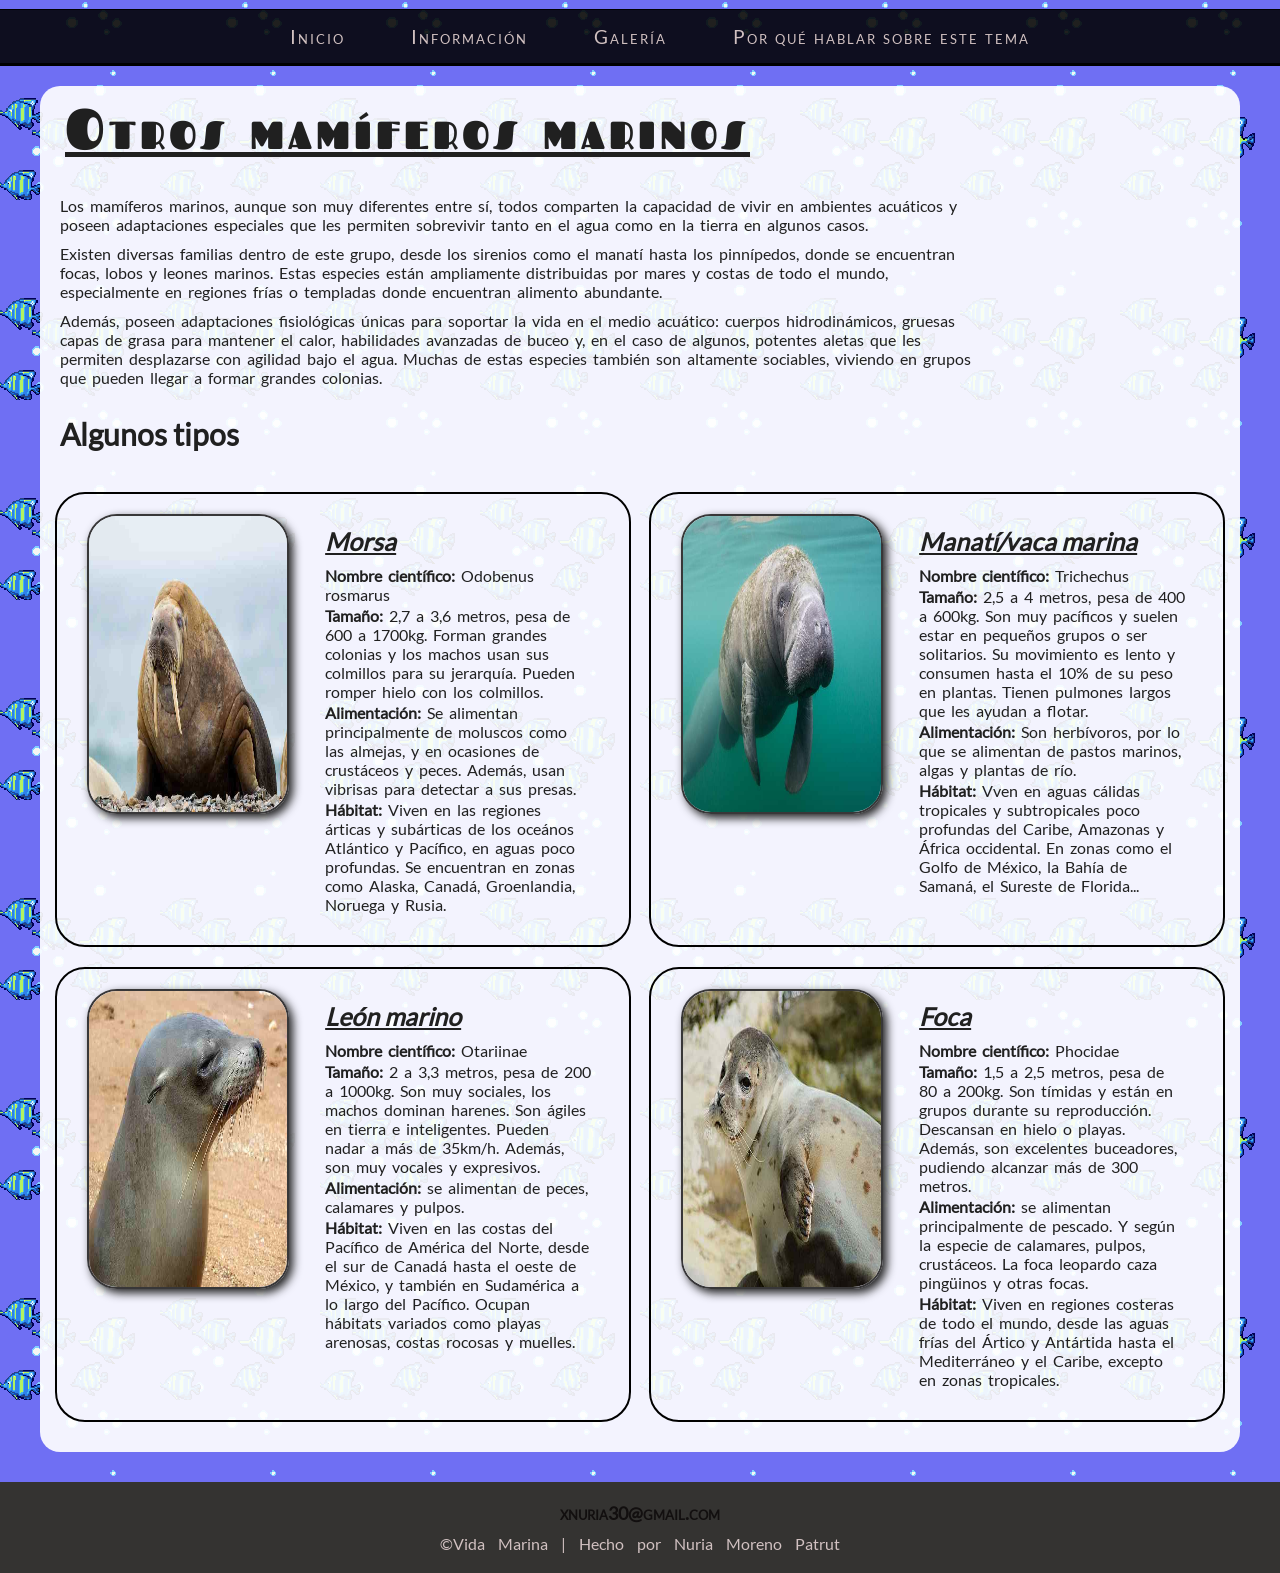
<file: 01.-vida_marina/pages/pages_galeria/otros-mamiferos.html>
<!DOCTYPE html>
<html lang="en">
  <head>
    <meta charset="UTF-8" />
    <meta name="viewport" content="width=device-width, initial-scale=1.0" />
    <title>VidaMarina</title>
    <!-- CSS -->
    <link rel="stylesheet" href="./../../css/general.css" />
    <link rel="stylesheet" href="./../../css/css_galeria/animales.css" />
    <!-- favicon -->
    <link
      rel="shortcut icon"
      href="./../../assets/images/favicon.png"
      type="image/x-icon"
    />
  </head>

  <body>
    <!-- Menu outside the container so it occupies the entire space -->
    <nav class="nav">
      <ul class="nav-menu">
        <li class="nav-item">
          <a class="nav-link" href="./../../index.html">Inicio</a>
        </li>
        <li class="nav-item">
          <a class="nav-link" href="./../informacion.html">Información</a>
        </li>
        <li class="nav-item">
          <a class="nav-link" href="./../galeria.html">Galería</a>
        </li>
        <li class="nav-item">
          <a class="nav-link" href="./../explicacion-tema.html"
            >Por qué hablar sobre este tema</a
          >
        </li>
      </ul>
    </nav>
    <!-- Container that holds everything -->
    <div class="animals-container">
      <header class="header">
        <h1 class="header-text">Otros mamíferos marinos</h1>
      </header>
      <main class="main-animales">
        <!-- FIRST ARTICLE -->
        <article class="first-article">
          <p class="main-text">
            Los mamíferos marinos, aunque son muy diferentes entre sí, todos
            comparten la capacidad de vivir en ambientes acuáticos y poseen
            adaptaciones especiales que les permiten sobrevivir tanto en el agua
            como en la tierra en algunos casos.
          </p>
          <p class="main-text">
            Existen diversas familias dentro de este grupo, desde los sirenios
            como el manatí hasta los pinnípedos, donde se encuentran focas,
            lobos y leones marinos. Estas especies están ampliamente
            distribuidas por mares y costas de todo el mundo, especialmente en
            regiones frías o templadas donde encuentran alimento abundante.
          </p>
          <p class="main-text">
            Además, poseen adaptaciones fisiológicas únicas para soportar la
            vida en el medio acuático: cuerpos hidrodinámicos, gruesas capas de
            grasa para mantener el calor, habilidades avanzadas de buceo y, en
            el caso de algunos, potentes aletas que les permiten desplazarse con
            agilidad bajo el agua. Muchas de estas especies también son
            altamente sociables, viviendo en grupos que pueden llegar a formar
            grandes colonias.
          </p>
        </article>
        <h2 class="h2-main">Algunos tipos</h2>
        <!-- SECOND ARTICLE -->
        <article class="article">
          <img
            class="images"
            src="./../../assets/images/galeria/other-mammals/walrus.jpg"
            alt="morsa"
          />
          <div class="animal-information">
            <p class="article-subtitle">Morsa</p>
            <p class="article-text">
              <strong>Nombre científico:</strong>
              Odobenus rosmarus
            </p>
            <p class="article-text">
              <strong>Tamaño:</strong> 2,7 a 3,6 metros, pesa de 600 a 1700kg.
              Forman grandes colonias y los machos usan sus colmillos para su
              jerarquía. Pueden romper hielo con los colmillos.
            </p>
            <p class="article-text">
              <strong>Alimentación:</strong> Se alimentan principalmente de
              moluscos como las almejas, y en ocasiones de crustáceos y peces.
              Además, usan vibrisas para detectar a sus presas.
            </p>

            <p class="article-text">
              <strong>Hábitat:</strong>
              Viven en las regiones árticas y subárticas de los oceános
              Atlántico y Pacífico, en aguas poco profundas. Se encuentran en
              zonas como Alaska, Canadá, Groenlandia, Noruega y Rusia.
            </p>
          </div>
        </article>
        <!-- THIRD ARTICLE -->
        <article class="article">
          <img
            class="images"
            src="./../../assets/images/galeria/other-mammals/manatee.jpg"
            alt="manati"
          />
          <div class="animal-information">
            <p class="article-subtitle">Manatí/vaca marina</p>
            <p class="article-text">
              <strong>Nombre científico:</strong>
              Trichechus
            </p>
            <p class="article-text">
              <strong>Tamaño:</strong> 2,5 a 4 metros, pesa de 400 a 600kg. Son
              muy pacíficos y suelen estar en pequeños grupos o ser solitarios.
              Su movimiento es lento y consumen hasta el 10% de su peso en
              plantas. Tienen pulmones largos que les ayudan a flotar.
            </p>
            <p class="article-text">
              <strong>Alimentación:</strong> Son herbívoros, por lo que se
              alimentan de pastos marinos, algas y plantas de río.
            </p>

            <p class="article-text">
              <strong>Hábitat:</strong>
              Vven en aguas cálidas tropicales y subtropicales poco profundas
              del Caribe, Amazonas y África occidental. En zonas como el Golfo
              de México, la Bahía de Samaná, el Sureste de Florida...
            </p>
          </div>
        </article>
        <!-- FOURTH ARTICLE -->
        <article class="article">
          <img
            class="images"
            src="./../../assets/images/galeria/other-mammals/sea-lion.jpg"
            alt="leon-marino"
          />
          <div class="animal-information">
            <p class="article-subtitle">León marino</p>
            <p class="article-text">
              <strong>Nombre científico:</strong>
              Otariinae
            </p>
            <p class="article-text">
              <strong>Tamaño:</strong> 2 a 3,3 metros, pesa de 200 a 1000kg. Son
              muy sociales, los machos dominan harenes. Son ágiles en tierra e
              inteligentes. Pueden nadar a más de 35km/h. Además, son muy
              vocales y expresivos.
            </p>
            <p class="article-text">
              <strong>Alimentación:</strong> se alimentan de peces, calamares y
              pulpos.
            </p>
            <p class="article-text">
              <strong>Hábitat:</strong>
              Viven en las costas del Pacífico de América del Norte, desde el
              sur de Canadá hasta el oeste de México, y también en Sudamérica a
              lo largo del Pacífico. Ocupan hábitats variados como playas
              arenosas, costas rocosas y muelles.
            </p>
          </div>
        </article>
        <!-- FIFTH ARTICLE -->
        <article class="article">
          <img
            class="images"
            src="./../../assets/images/galeria/other-mammals/foca.jpg"
            alt="foca"
          />
          <div class="animal-information">
            <p class="article-subtitle">Foca</p>
            <p class="article-text">
              <strong>Nombre científico:</strong>
              Phocidae
            </p>
            <p class="article-text">
              <strong>Tamaño:</strong> 1,5 a 2,5 metros, pesa de 80 a 200kg. Son
              tímidas y están en grupos durante su reproducción. Descansan en
              hielo o playas. Además, son excelentes buceadores, pudiendo
              alcanzar más de 300 metros.
            </p>
            <p class="article-text">
              <strong>Alimentación:</strong> se alimentan principalmente de
              pescado. Y según la especie de calamares, pulpos, crustáceos. La
              foca leopardo caza pingüinos y otras focas.
            </p>
            <p class="article-text">
              <strong>Hábitat:</strong>
              Viven en regiones costeras de todo el mundo, desde las aguas
              frías del Ártico y Antártida hasta el Mediterráneo y el Caribe,
              excepto en zonas tropicales.
            </p>
          </div>
        </article>
      </main>
    </div>
    <!-- END OF THE CONTAINER -->

    <!-- Footer -->
    <footer class="footer">
      <article class="footer-article">
        <a class="footer-link" href="mailto:xnuria30@gmail.com"
          >xnuria30@gmail.com</a
        >
        <p class="footer-text">
          &copy;Vida Marina | Hecho por Nuria Moreno Patrut
        </p>
      </article>
    </footer>
  </body>
</html>
</file>
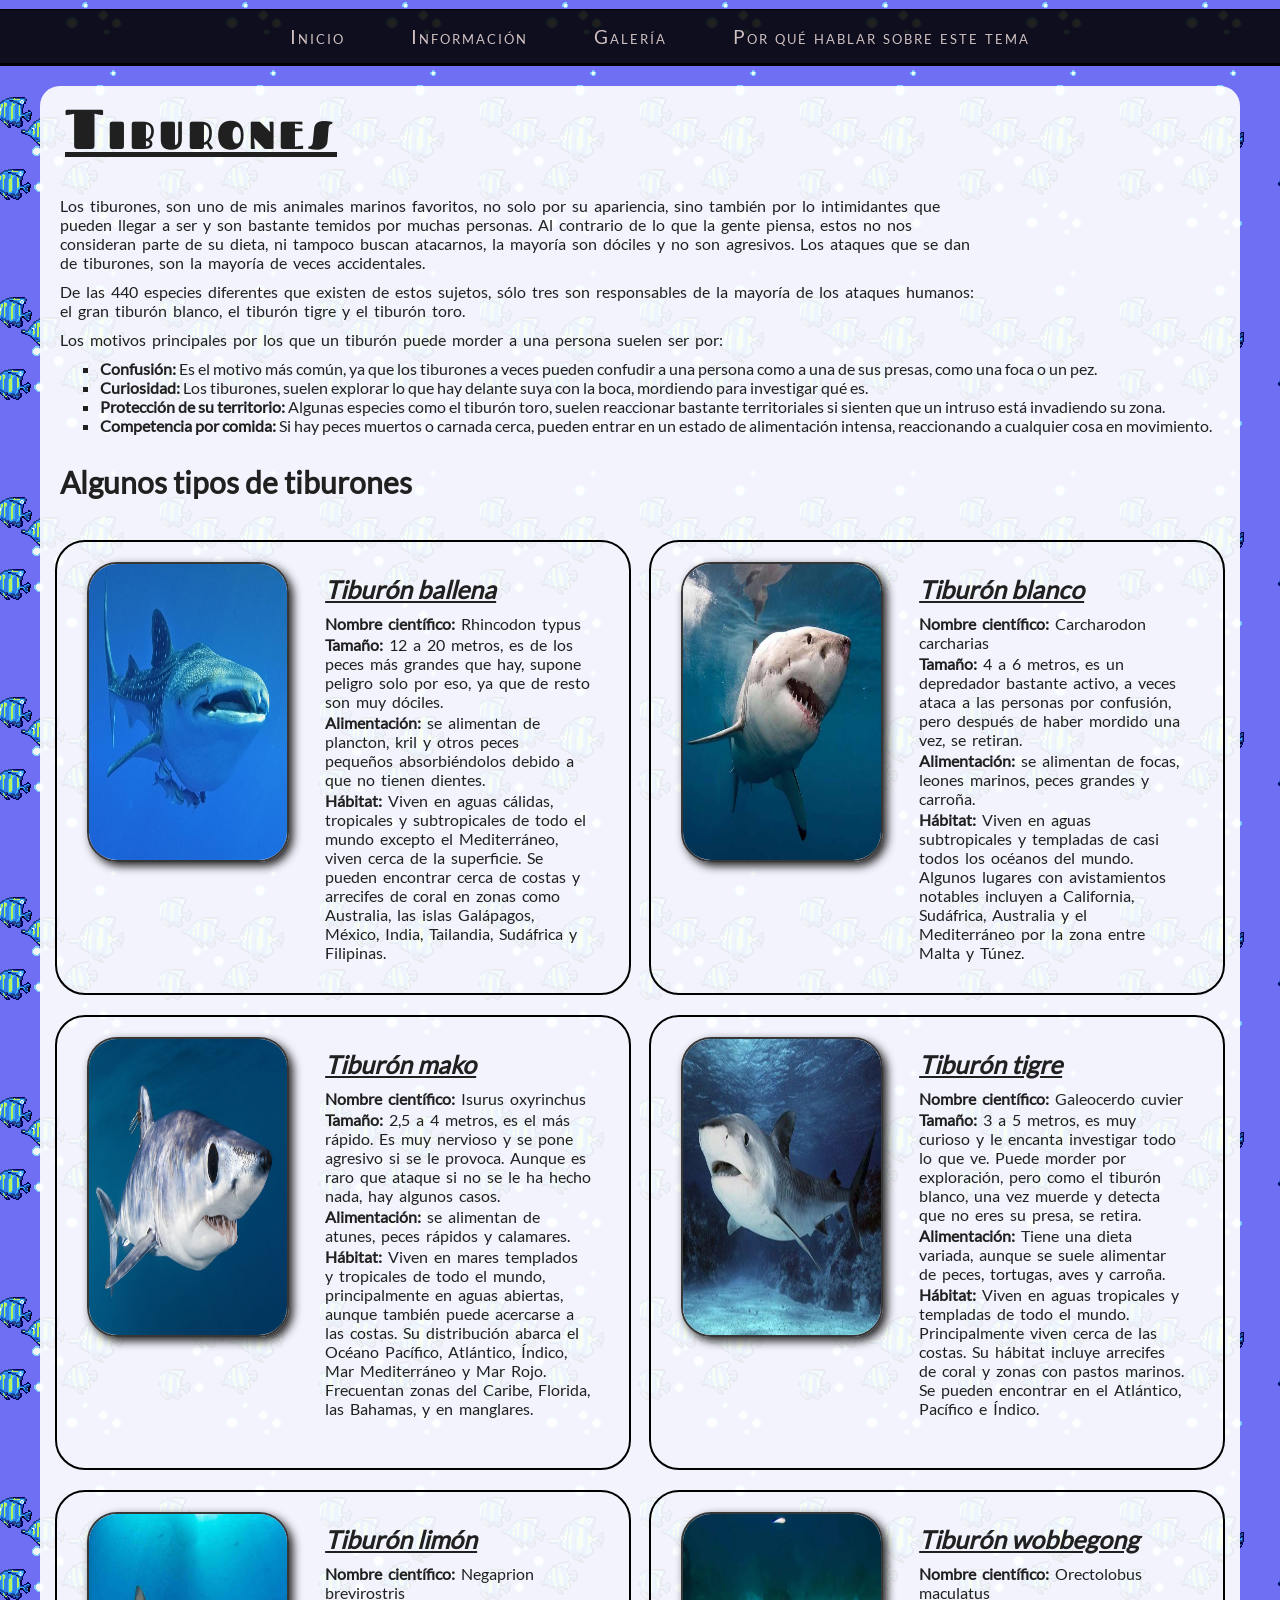
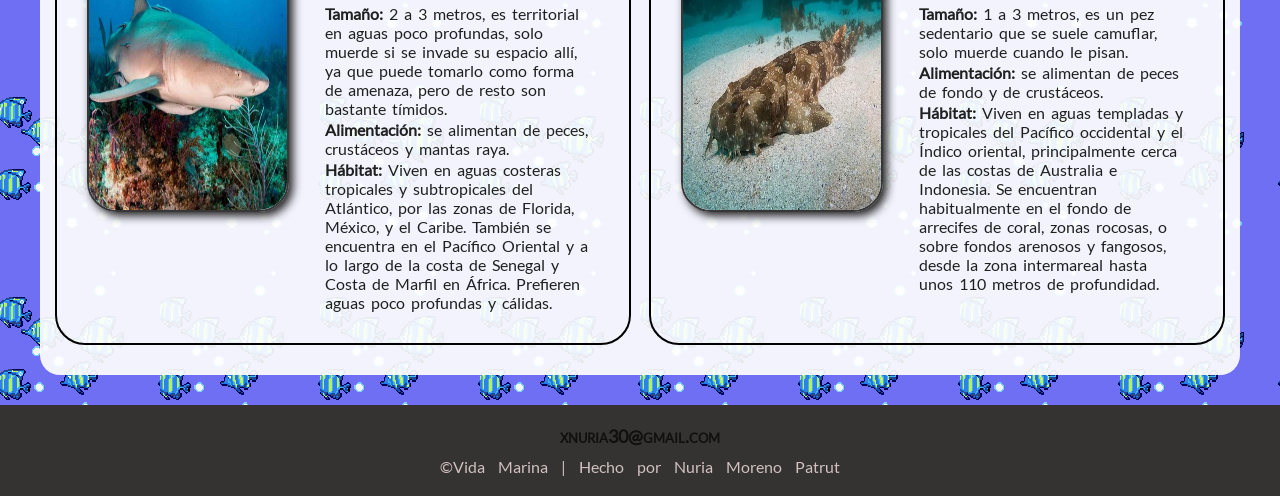
<file: 01.-vida_marina/pages/pages_galeria/tiburones.html>
<!DOCTYPE html>
<html lang="en">
  <head>
    <meta charset="UTF-8" />
    <meta name="viewport" content="width=device-width, initial-scale=1.0" />
    <title>VidaMarina</title>
    <!-- CSS -->
    <link rel="stylesheet" href="./../../css/general.css" />
    <link rel="stylesheet" href="./../../css/css_galeria/animales.css" />
    <!-- favicon -->
    <link
      rel="shortcut icon"
      href="./../../assets/images/favicon.png"
      type="image/x-icon"
    />
  </head>

  <body>
    <!-- Menu outside the container so it occupies the entire space -->
    <nav class="nav">
      <ul class="nav-menu">
        <li class="nav-item">
          <a class="nav-link" href="./../../index.html">Inicio</a>
        </li>
        <li class="nav-item">
          <a class="nav-link" href="./../informacion.html">Información</a>
        </li>
        <li class="nav-item">
          <a class="nav-link" href="./../galeria.html">Galería</a>
        </li>
        <li class="nav-item">
          <a class="nav-link" href="./../explicacion-tema.html"
            >Por qué hablar sobre este tema</a
          >
        </li>
      </ul>
    </nav>

    <!-- Container that holds everything -->

    <div class="animals-container">
      <header class="header">
        <h1 class="header-text">Tiburones</h1>
      </header>
      <main class="main-animales">
        <!-- First article -->
        <article class="first-article">
          <p class="main-text">
            Los tiburones, son uno de mis animales marinos favoritos, no solo
            por su apariencia, sino también por lo intimidantes que pueden
            llegar a ser y son bastante temidos por muchas personas. Al
            contrario de lo que la gente piensa, estos no nos consideran parte
            de su dieta, ni tampoco buscan atacarnos, la mayoría son dóciles y
            no son agresivos. Los ataques que se dan de tiburones, son la
            mayoría de veces accidentales.
          </p>
          <p class="main-text">
            De las 440 especies diferentes que existen de estos sujetos, sólo
            tres son responsables de la mayoría de los ataques humanos: el gran
            tiburón blanco, el tiburón tigre y el tiburón toro.
          </p>
          <p class="main-text">
            Los motivos principales por los que un tiburón puede morder a una
            persona suelen ser por:
          </p>
          <ul class="main-list">
            <li>
              <strong>Confusión:</strong>
              Es el motivo más común, ya que los tiburones a veces pueden
              confudir a una persona como a una de sus presas, como una foca o
              un pez.
            </li>
            <li>
              <strong>Curiosidad:</strong>
              Los tiburones, suelen explorar lo que hay delante suya con la
              boca, mordiendo para investigar qué es.
            </li>
            <li>
              <strong>Protección de su territorio:</strong>
              Algunas especies como el tiburón toro, suelen reaccionar bastante
              territoriales si sienten que un intruso está invadiendo su zona.
            </li>
            <li>
              <strong>Competencia por comida:</strong>
              Si hay peces muertos o carnada cerca, pueden entrar en un estado
              de alimentación intensa, reaccionando a cualquier cosa en
              movimiento.
            </li>
          </ul>
        </article>
        <h2 class="h2-main">Algunos tipos de tiburones</h2>
        <!-- SECOND ARTICLE -->
        <article class="article">
          <img
            class="images"
            src="./../../assets/images/galeria/sharks/whale-shark.jpg"
            alt="tiburon-ballena"
          />
          <div class="animal-information">
            <p class="article-subtitle">Tiburón ballena</p>
            <p class="article-text">
              <strong>Nombre científico:</strong>
              Rhincodon typus
            </p>
            <p class="article-text">
              <strong>Tamaño:</strong> 12 a 20 metros, es de los peces más
              grandes que hay, supone peligro solo por eso, ya que de resto son
              muy dóciles.
            </p>
            <p class="article-text">
              <strong>Alimentación:</strong> se alimentan de plancton, kril y
              otros peces pequeños absorbiéndolos debido a que no tienen
              dientes.
            </p>
            <p class="article-text">
              <strong>Hábitat:</strong>
              Viven en aguas cálidas, tropicales y subtropicales de todo el
              mundo excepto el Mediterráneo, viven cerca de la superficie. Se
              pueden encontrar cerca de costas y arrecifes de coral en zonas
              como Australia, las islas Galápagos, México, India, Tailandia,
              Sudáfrica y Filipinas.
            </p>
          </div>
        </article>
        <!-- THIRD ARTICLE -->
        <article class="article">
          <img
            class="images"
            src="./../../assets/images/galeria/sharks/great-white-shark.jpg"
            alt="tiburon-blanco"
          />
          <div class="animal-information">
            <p class="article-subtitle">Tiburón blanco</p>
            <p class="article-text">
              <strong>Nombre científico:</strong>
              Carcharodon carcharias
            </p>
            <p class="article-text">
              <strong>Tamaño:</strong> 4 a 6 metros, es un depredador bastante
              activo, a veces ataca a las personas por confusión, pero después
              de haber mordido una vez, se retiran.
            </p>
            <p class="article-text">
              <strong>Alimentación:</strong> se alimentan de focas, leones
              marinos, peces grandes y carroña.
            </p>
            <p class="article-text">
              <strong>Hábitat:</strong>
              Viven en aguas subtropicales y templadas de casi todos los océanos
              del mundo. Algunos lugares con avistamientos notables incluyen a
              California, Sudáfrica, Australia y el Mediterráneo por la zona
              entre Malta y Túnez.
            </p>
          </div>
        </article>
        <!-- FOURTH ARTICLE -->
        <article class="article">
          <img
            class="images"
            src="./../../assets/images/galeria/sharks/mako-shark.jpg"
            alt="tiburon-mako"
          />
          <div class="animal-information">
            <p class="article-subtitle">Tiburón mako</p>
            <p class="article-text">
              <strong>Nombre científico:</strong>
              Isurus oxyrinchus
            </p>
            <p class="article-text">
              <strong>Tamaño:</strong> 2,5 a 4 metros, es el más rápido. Es muy
              nervioso y se pone agresivo si se le provoca. Aunque es raro que
              ataque si no se le ha hecho nada, hay algunos casos.
            </p>
            <p class="article-text">
              <strong>Alimentación:</strong> se alimentan de atunes, peces
              rápidos y calamares.
            </p>
            <p class="article-text">
              <strong>Hábitat:</strong>
              Viven en mares templados y tropicales de todo el mundo,
              principalmente en aguas abiertas, aunque también puede acercarse a
              las costas. Su distribución abarca el Océano Pacífico, Atlántico,
              Índico, Mar Mediterráneo y Mar Rojo. Frecuentan zonas del Caribe,
              Florida, las Bahamas, y en manglares.
            </p>
          </div>
        </article>
        <!-- FIFTH ARTICLE -->
        <article class="article">
          <img
            class="images"
            src="./../../assets/images/galeria/sharks/tiger-shark.jpg"
            alt="tiburon-tigre"
          />
          <div class="animal-information">
            <p class="article-subtitle">Tiburón tigre</p>
            <p class="article-text">
              <strong>Nombre científico:</strong>
              Galeocerdo cuvier
            </p>
            <p class="article-text">
              <strong>Tamaño:</strong> 3 a 5 metros, es muy curioso y le encanta
              investigar todo lo que ve. Puede morder por exploración, pero como
              el tiburón blanco, una vez muerde y detecta que no eres su presa,
              se retira.
            </p>
            <p class="article-text">
              <strong>Alimentación:</strong> Tiene una dieta variada, aunque se
              suele alimentar de peces, tortugas, aves y carroña.
            </p>
            <p class="article-text">
              <strong>Hábitat:</strong>
              Viven en aguas tropicales y templadas de todo el mundo.
              Principalmente viven cerca de las costas. Su hábitat incluye
              arrecifes de coral y zonas con pastos marinos. Se pueden encontrar
              en el Atlántico, Pacífico e Índico.
            </p>
          </div>
        </article>
        <!-- SIXTH ARTICLE -->
        <article class="article">
          <img
            class="images"
            src="./../../assets/images/galeria/sharks/lemon-shark.jpg"
            alt="tiburon-limon"
          />
          <div class="animal-information">
            <p class="article-subtitle">Tiburón limón</p>
            <p class="article-text">
              <strong>Nombre científico:</strong>
              Negaprion brevirostris
            </p>
            <p class="article-text">
              <strong>Tamaño:</strong> 2 a 3 metros, es territorial en aguas
              poco profundas, solo muerde si se invade su espacio allí, ya que
              puede tomarlo como forma de amenaza, pero de resto son bastante
              tímidos.
            </p>
            <p class="article-text">
              <strong>Alimentación:</strong> se alimentan de peces, crustáceos y
              mantas raya.
            </p>
            <p class="article-text">
              <strong>Hábitat:</strong>
              Viven en aguas costeras tropicales y subtropicales del Atlántico,
              por las zonas de Florida, México, y el Caribe. También se
              encuentra en el Pacífico Oriental y a lo largo de la costa de
              Senegal y Costa de Marfil en África. Prefieren aguas poco
              profundas y cálidas.
            </p>
          </div>
        </article>
        <!-- SEVENTH ARTICLE -->
        <article class="article">
          <img
            class="images"
            src="./../../assets/images/galeria/sharks/wobbegong-shark.jpg"
            alt="tiburon-wobbegong"
          />
          <div class="animal-information">
            <p class="article-subtitle">Tiburón wobbegong</p>
            <p class="article-text">
              <strong>Nombre científico:</strong>
              Orectolobus maculatus
            </p>
            <p class="article-text">
              <strong>Tamaño:</strong> 1 a 3 metros, es un pez sedentario que se
              suele camuflar, solo muerde cuando le pisan.
            </p>
            <p class="article-text">
              <strong>Alimentación:</strong> se alimentan de peces de fondo y de
              crustáceos.
            </p>
            <p class="article-text">
              <strong>Hábitat:</strong>
              Viven en aguas templadas y tropicales del Pacífico occidental y el
              Índico oriental, principalmente cerca de las costas de Australia e
              Indonesia. Se encuentran habitualmente en el fondo de arrecifes de
              coral, zonas rocosas, o sobre fondos arenosos y fangosos, desde la
              zona intermareal hasta unos 110 metros de profundidad.
            </p>
          </div>
        </article>
      </main>
    </div>
    <!-- END OF THE CONTAINER -->

    <!-- Footer -->
    <footer class="footer">
      <article class="footer-article">
        <a class="footer-link" href="mailto:xnuria30@gmail.com"
          >xnuria30@gmail.com</a
        >
        <p class="footer-text">
          &copy;Vida Marina | Hecho por Nuria Moreno Patrut
        </p>
      </article>
    </footer>
  </body>
</html>
</file>
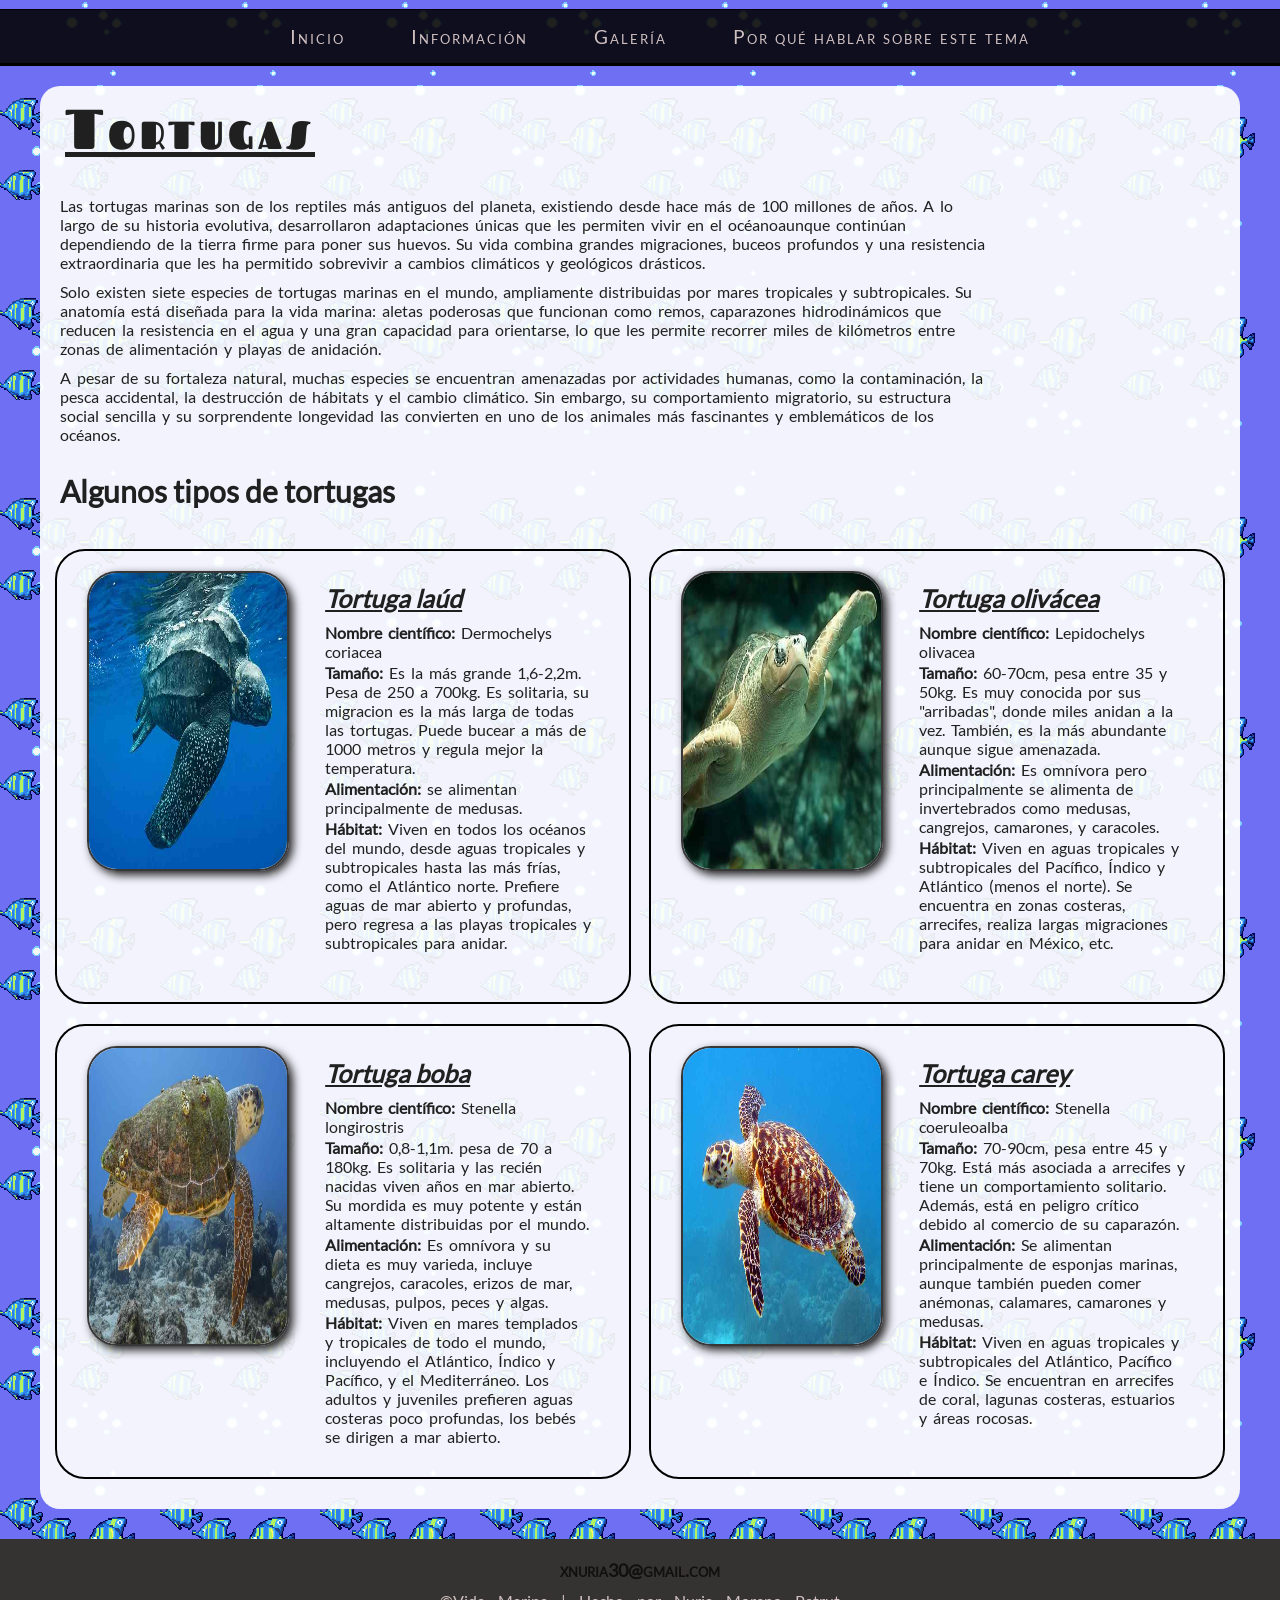
<file: 01.-vida_marina/pages/pages_galeria/tortugas.html>
<!DOCTYPE html>
<html lang="en">
  <head>
    <meta charset="UTF-8" />
    <meta name="viewport" content="width=device-width, initial-scale=1.0" />
    <title>VidaMarina</title>
    <!-- CSS -->
    <link rel="stylesheet" href="./../../css/general.css" />
    <link rel="stylesheet" href="./../../css/css_galeria/animales.css" />
    <!-- favicon -->
    <link
      rel="shortcut icon"
      href="./../../assets/images/favicon.png"
      type="image/x-icon"
    />
  </head>

  <body>
    <!-- Menu outside the container so it occupies the entire space -->
    <nav class="nav">
      <ul class="nav-menu">
        <li class="nav-item">
          <a class="nav-link" href="./../../index.html">Inicio</a>
        </li>
        <li class="nav-item">
          <a class="nav-link" href="./../informacion.html">Información</a>
        </li>
        <li class="nav-item">
          <a class="nav-link" href="./../galeria.html">Galería</a>
        </li>
        <li class="nav-item">
          <a class="nav-link" href="./../explicacion-tema.html"
            >Por qué hablar sobre este tema</a
          >
        </li>
      </ul>
    </nav>
    <!-- Container that holds everything -->
    <div class="animals-container">
      <header class="header">
        <h1 class="header-text">Tortugas</h1>
      </header>
      <main class="main-animales">
        <!-- FIRST ARTICLE -->
        <article class="first-article">
          <p class="main-text">
            Las tortugas marinas son de los reptiles más antiguos del planeta,
            existiendo desde hace más de 100 millones de años. A lo largo de su
            historia evolutiva, desarrollaron adaptaciones únicas que les
            permiten vivir en el océanoaunque continúan dependiendo de la tierra
            firme para poner sus huevos. Su vida combina grandes migraciones,
            buceos profundos y una resistencia extraordinaria que les ha
            permitido sobrevivir a cambios climáticos y geológicos drásticos.
          </p>
          <p class="main-text">
            Solo existen siete especies de tortugas marinas en el mundo,
            ampliamente distribuidas por mares tropicales y subtropicales. Su
            anatomía está diseñada para la vida marina: aletas poderosas que
            funcionan como remos, caparazones hidrodinámicos que reducen la
            resistencia en el agua y una gran capacidad para orientarse, lo que
            les permite recorrer miles de kilómetros entre zonas de alimentación
            y playas de anidación.
          </p>
          <p class="main-text">
            A pesar de su fortaleza natural, muchas especies se encuentran
            amenazadas por actividades humanas, como la contaminación, la pesca
            accidental, la destrucción de hábitats y el cambio climático. Sin
            embargo, su comportamiento migratorio, su estructura social sencilla
            y su sorprendente longevidad las convierten en uno de los animales
            más fascinantes y emblemáticos de los océanos.
          </p>
        </article>
        <h2 class="h2-main">Algunos tipos de tortugas</h2>
        <!-- SECOND ARTICLE -->
        <article class="article">
          <img
            class="images"
            src="./../../assets/images/galeria/turtles/tortuga_laud.jpg"
            alt="tortuga-laud"
          />
          <div class="animal-information">
            <p class="article-subtitle">Tortuga laúd</p>
            <p class="article-text">
              <strong>Nombre científico:</strong>
              Dermochelys coriacea
            </p>
            <p class="article-text">
              <strong>Tamaño:</strong> Es la más grande 1,6-2,2m. Pesa de 250 a
              700kg. Es solitaria, su migracion es la más larga de todas las
              tortugas. Puede bucear a más de 1000 metros y regula mejor la
              temperatura.
            </p>
            <p class="article-text">
              <strong>Alimentación:</strong> se alimentan principalmente de
              medusas.
            </p>
            <p class="article-text">
              <strong>Hábitat:</strong>
              Viven en todos los océanos del mundo, desde aguas tropicales y
              subtropicales hasta las más frías, como el Atlántico norte.
              Prefiere aguas de mar abierto y profundas, pero regresa a las
              playas tropicales y subtropicales para anidar.
            </p>
          </div>
        </article>
        <!-- THIRD ARTICLE -->
        <article class="article">
          <img
            class="images"
            src="./../../assets/images/galeria/turtles/tortuga_olivacea.jpg"
            alt="tortuga-olivacea"
          />
          <div class="animal-information">
            <p class="article-subtitle">Tortuga olivácea</p>
            <p class="article-text">
              <strong>Nombre científico:</strong>
              Lepidochelys olivacea
            </p>
            <p class="article-text">
              <strong>Tamaño:</strong> 60-70cm, pesa entre 35 y 50kg. Es muy
              conocida por sus "arribadas", donde miles anidan a la vez.
              También, es la más abundante aunque sigue amenazada.
            </p>
            <p class="article-text">
              <strong>Alimentación:</strong> Es omnívora pero principalmente se
              alimenta de invertebrados como medusas, cangrejos, camarones, y
              caracoles.
            </p>

            <p class="article-text">
              <strong>Hábitat:</strong>
              Viven en aguas tropicales y subtropicales del Pacífico, Índico y
              Atlántico (menos el norte). Se encuentra en zonas costeras,
              arrecifes, realiza largas migraciones para anidar en México, etc.
            </p>
          </div>
        </article>
        <!-- FOURTH ARTICLE -->
        <article class="article">
          <img
            class="images"
            src="./../../assets/images/galeria/turtles/tortuga_boba.jpg"
            alt="tortuga-boba"
          />
          <div class="animal-information">
            <p class="article-subtitle">Tortuga boba</p>
            <p class="article-text">
              <strong>Nombre científico:</strong>
              Stenella longirostris
            </p>
            <p class="article-text">
              <strong>Tamaño:</strong> 0,8-1,1m. pesa de 70 a 180kg. Es
              solitaria y las recién nacidas viven años en mar abierto. Su
              mordida es muy potente y están altamente distribuidas por el
              mundo.
            </p>
            <p class="article-text">
              <strong>Alimentación:</strong> Es omnívora y su dieta es muy
              varieda, incluye cangrejos, caracoles, erizos de mar, medusas,
              pulpos, peces y algas.
            </p>
            <p class="article-text">
              <strong>Hábitat:</strong>
              Viven en mares templados y tropicales de todo el mundo, incluyendo
              el Atlántico, Índico y Pacífico, y el Mediterráneo. Los adultos y
              juveniles prefieren aguas costeras poco profundas, los bebés se
              dirigen a mar abierto.
            </p>
          </div>
        </article>
        <!-- FIFTH ARTICLE -->
        <article class="article">
          <img
            class="images"
            src="./../../assets/images/galeria/turtles/tortuga_carey.jpg"
            alt="tortuga-carey"
          />
          <div class="animal-information">
            <p class="article-subtitle">Tortuga carey</p>
            <p class="article-text">
              <strong>Nombre científico:</strong>
              Stenella coeruleoalba
            </p>
            <p class="article-text">
              <strong>Tamaño:</strong> 70-90cm, pesa entre 45 y 70kg. Está más
              asociada a arrecifes y tiene un comportamiento solitario. Además,
              está en peligro crítico debido al comercio de su caparazón.
            </p>
            <p class="article-text">
              <strong>Alimentación:</strong> Se alimentan principalmente de
              esponjas marinas, aunque también pueden comer anémonas, calamares,
              camarones y medusas.
            </p>

            <p class="article-text">
              <strong>Hábitat:</strong>
              Viven en aguas tropicales y subtropicales del Atlántico, Pacífico
              e Índico. Se encuentran en arrecifes de coral, lagunas costeras,
              estuarios y áreas rocosas.
            </p>
          </div>
        </article>
      </main>
    </div>
    <!-- END OF THE CONTAINER -->

    <!-- Footer -->
    <footer class="footer">
      <article class="footer-article">
        <a class="footer-link" href="mailto:xnuria30@gmail.com"
          >xnuria30@gmail.com</a
        >
        <p class="footer-text">
          &copy;Vida Marina | Hecho por Nuria Moreno Patrut
        </p>
      </article>
    </footer>
  </body>
</html>
</file>
<file: 01.-vida_marina/css/general.css>
@font-face {
  font-family: fascinate-regular;
  src: url("./../assets/fonts/Fascinate-Regular.ttf");
}

@font-face {
  font-family: lato;
  src: url("./../assets/fonts/Lato-Regular.ttf");
}

* {
  margin: 0 auto;
  box-sizing: border-box;
}

body {
  font-family: lato, sans-serif;
  font-size: 1rem;
  color: #202020;
  background: #6f6ff3;
  background-image: url("./../assets/images/fishes-swimming.gif");
}

h1 {
  font-family: fascinate-regular;
  text-decoration: underline;
}

/* NAV */

.nav {
  border-bottom: 3px solid #000000;
  border-top: 1px solid #000000;
  margin-top: 9px;
  text-align: center;
  background-color: #010101de;
  margin-bottom: 20px;
  padding: 15px 0px 15px 0px;
  font-size: 1.2rem;
  letter-spacing: 2px;
}

.nav-menu {
  text-align: center;
  font-variant: small-caps;
  max-width: 980px;
}

.nav-item {
  list-style: none;
  display: inline-block;
}

.nav-link {
  text-decoration: none;
  color: rgb(209, 193, 193);
  padding: 4px 30px 5px 30px;
}

.nav-link:hover {
  text-decoration: underline;
  font-weight: bold;
  background-color: rgba(209, 193, 193, 0.091);
}

/* FOOTER */

.footer {
  margin-top: 30px;
  display: block;
  text-align: center;
  padding: 20px 0;
  background-color: rgb(52, 51, 49);
}

.article-footer {
  width: 300px;
  margin: 0 auto;
}

.footer-link{
  display: block;
  text-align: center;
  color: rgb(18, 15, 15);
  text-decoration: none;
  font-size: 1.15rem;
  margin-bottom: 10px;
  font-variant: small-caps;
  font-weight: bold;
}
.footer-link:hover{
  text-decoration:underline;
}
.footer-text {
  text-align: center;
  word-spacing: 10px;
  color: rgb(209, 193, 193);
}
</file>
<file: 01.-vida_marina/css/index.css>
body {
  background-image: url("./../assets/images/bubbles.png");
  background-repeat: no-repeat;
  background-size: cover;
  background-position: bottom;
  background-attachment: fixed;
}

/* Main container */

.container {
  width: 700px;
  margin: 330px auto;
  /* border: solid 2px black; */
  text-align: center;
}

/* Header */

.header-container {
  font-family: fascinate-regular, sans-serif;
  font-size: 5rem;
  font-style: italic;
  letter-spacing: 0.2rem;
}

/* Button */

.button-container {
  margin-top: 55px;
  display: block;
  text-align: center;
  text-decoration: none;
  font-size: 2rem;
  background-color: #230f34b7;
  color: white;
  border-radius: 2rem;
  /* font-style: italic; */
  border: 2px solid #230f34b7;
}

/* Style of button when you hover over it */

.button-container:hover {
  color: #230f34b7;
  background-color: rgba(255, 255, 255, 0.525);
  font-weight: bold;
}
</file>
<file: 01.-vida_marina/css/explicacion-tema.css>
.principal-container {
  border: 2px solid rgb(0, 0, 0);
  background-color: rgba(177, 172, 172, 0.952);
  width: 1200px;
  margin: 0px auto;
  border-radius: 80px;
  box-shadow: 7px 6px 12px;
}

.header {
  /* border: 2px solid rgb(198, 33, 33); */
  width: 600px;
}

.header-text {
  font-size: 2.5rem;
  text-align: center;
  margin: 20px;
  padding: 5px;
  font-variant: small-caps;
  letter-spacing: 4px;
}

/* Container for the text and images */
.section-text-with-image {
  width: 100%;
  padding: 20px 0;
  /* border: 2px solid red; */
}

/* Individual container */
.articles {
  margin: 0px auto;
  margin-left: 35px;
  display: inline-block;
  background-color: rgba(234, 203, 203, 0.689);
  width: 45%;
  border: 2px solid rgb(0, 0, 0);
  border-radius: 30px;
  padding-bottom: 20px;
  box-shadow: 5px 4px 7px;
}

/* Individual container but separated 
from the other since the width and style 
of it changes */
.third-article {
  margin: 0px auto;
  margin-left: 35px;
  display: inline-block;
  /* border: 2px solid rgb(0, 0, 0); */
  border-radius: 30px;
  margin-top: 30px;
  width: 95%;
}

.article-title {
  margin-bottom: 20px;
  text-align: center;
  font-variant: small-caps;
  font-size: 1.75rem;
}

.article-text {
  display: inline-block;
  width: 50%;
  vertical-align: top;
  margin-left: 20px;
  text-align: center;
}

.article-image {
  width: 200px;
  height: 300px;
  display: inline-block;
  margin-left: 20px;
  border-radius: 10px;
  vertical-align: top;
  border: 3px rgba(255, 207, 149, 0.906) solid;
  box-shadow: 6px 6px 5px #5a4e4e;
}

.third-article-image {
  width: 325px;
  height: 390px;
  display: inline-block;
  margin-left: 30px;
  border-radius: 30px;
  vertical-align: top;
  box-shadow: 2px 5px 4px;
}
</file>
<file: 01.-vida_marina/css/galeria.css>
/* Principal container */
.gallery-container {
  /* border: 1px solid rgb(0, 0, 0); */
  width: 1200px;
  margin: 0px auto;
  background-color: #707181f2;
  border-radius: 55px;
}
/* Header */
.header {
  /* border: 2px solid rgb(198, 33, 33); */
  height: 80px;
}
/* Text of the header */
.header-text {
  font-size: 2.5rem;
  text-align: center;
  margin: 20px;
  padding: 5px;
  font-variant: small-caps;
  letter-spacing: 4px;
}

/* Container that holds the image 
and the text below it */
.container-text-img {
  background-color: #1a1a1a;
  width: 310px;
  height: 270px;
  display: inline-block;
  padding: 10px 10px 23px 10px;
  margin: 20px 40px 20px 40px;
  border: 3px solid #faebd7;
  border-right: 2px solid #000000;
  border-bottom: 2px solid #000000;
  border-radius: 10px;
  vertical-align: top;
  font-size: 1.045rem;
}
/* Link to the page of the animals shown in the image by clicking their name */
.link-img {
  display: block;
  margin: 0;
  font-variant: small-caps;
  text-align: right;
  color: #faebd7;
  text-decoration: none;
}
.link-img:hover {
  text-decoration: underline;
  font-weight: bold;
}
/* Image of the animals */
.image {
  width: 100%;
  height: 100%;
  border-radius: 15px;
}
</file>
<file: 01.-vida_marina/css/informacion.css>
/* Container that holds everything */
.information-container {
  width: 1200px;
  /* border: solid 2px red; */
}

/* Container of the principal 
content of the page */
.main {
  width: 60%;
  display: inline-block;
  background-color: #f7f6f6ef;
  padding: 28px;
  margin: 0 30px 30px 30px;
  box-shadow: 10px 10px 13px #343131;
  border-radius: 20px;
  /* border: solid 2px yellow; */
}

.main-title {
  font-size: 2.25rem;
  font-variant: small-caps;
  margin: 0;
  margin-bottom: 18px;
  font-style: italic;
  font-weight: bold;
}

/* Container for the text so 
I can align it with the image container */
.text-container {
  width: 50%;
  display: inline-block;
  vertical-align: top;
  margin-bottom: 20px;
}

/* Container of the p so I can separate
 the lines of the text*/
.text-container-p {
  margin-bottom: 9px;
}

.main-text {
  margin-left: 4px;
}

.img-text {
  display: inline-block;
  width: 300px;
  height: 380px;
  vertical-align: top;
  margin-left: 20px;
  border-radius: 10px;
}

.h2-main {
  border-top: 2px solid #514e4e;
  padding-top: 3px;
  font-variant: small-caps;
  font-size: 1.75rem;
  margin-bottom: 20px;
}
/* Text that is below the main one */
.main-subtext {
  margin-left: 20px;
}

.img-subtext {
  display: inline-block;
  width: 300px;
  height: 470px;
  vertical-align: center;
  margin-left: 2px;
  border-radius: 10px;
}
/* Articles that are in the right side */
.aside {
  width: 33%;
  display: inline-block;
  /* border: 2px solid purple; */
  vertical-align:top;
  margin-top: 50px;
}

/* Aside container */
.aside-container {
  background-color: #f7f6f6ef;
  padding: 25px;
  margin-bottom: 70px;
  box-shadow: 8px 8px 12px #343131;
  border-radius: 25px;
}

.aside-title{
  font-size: 1.45rem;
  margin-bottom: 15px;
  color: rgb(87, 7, 116);
  font-weight: bold;
}

.aside-image{
  margin-top: 15px;
  width: 320px;
  border-radius: 45px;
  display: block;
}
</file>
<file: 01.-vida_marina/css/css_galeria/animales.css>
/* Principal container */
.animals-container {
  /* border: 1px solid rgb(0, 0, 0); */
  width: 1200px;
  margin: 0px auto;
  background-color: #ffffffe9;
  border-radius: 20px;
}

/* Header */
.header {
  /* border: 2px solid rgb(0, 245, 159); */
  height: 80px;
}

.header-text {
  font-size: 3.5rem;
  /* text-align: center; */
  margin: 20px;
  padding: 5px;
  font-variant: small-caps;
  letter-spacing: 4px;
}

/* Main */
.main-animales {
  width: 100%;
  padding: 10px 0;
}

/* Container for the first article */
.first-article {
  margin: 0px auto;
  /* border: 2px solid rgb(0, 0, 0); */
  padding: 20px;
}

/* Text for the first article */
.main-text {
  width: 80%;
  display: inline-block;
  vertical-align: top;
  margin-bottom: 10px;
  word-spacing: 3px;
}

/* List for the first article */
.main-list {
  list-style: square;
  text-align: left;
  margin-bottom: 10px;
}

.h2-main {
  margin-bottom: 40px;
  font-size: 1.85rem;
  padding-left: 20px;
}

/* Container of the rest of the articles */
.article {
  width: 48%;
  height: 455px;
  margin: 0px auto;
  margin-bottom: 20px;
  margin-left: 15px;
  display: inline-block;
  border: 2px solid rgb(0, 0, 0);
  border-radius: 30px;
  padding: 20px;
  /* padding-bottom: 20px; */
}

/* Images for the rest of the articles */
.images {
  display: inline-block;
  width: 38%;
  height: 300px;
  vertical-align: top;
  border: 2px solid rgba(32, 31, 31, 0.886);
  margin-left: 10px;
  border-radius: 30px;
  box-shadow: 4px 4px 10px;
}

/* Container of the name and 
information of the specie */
.animal-information {
  vertical-align:top;
  display: inline-block;
  width: 55%;
  height: 300px;
  margin-left: 20px;
  padding: 13px;
  /* border: 2px solid purple; */
}

/* Name of the specie of the animal */
.article-subtitle {
  font-size: 1.55rem;
  font-weight: bold;
  font-style: italic;
  margin-bottom: 10px;
  text-decoration: underline;
}

.article-text {
  vertical-align: top;
  word-spacing: 3px;
  margin-bottom: 2px;
  /* border: 2px solid blue; */
}
</file>
